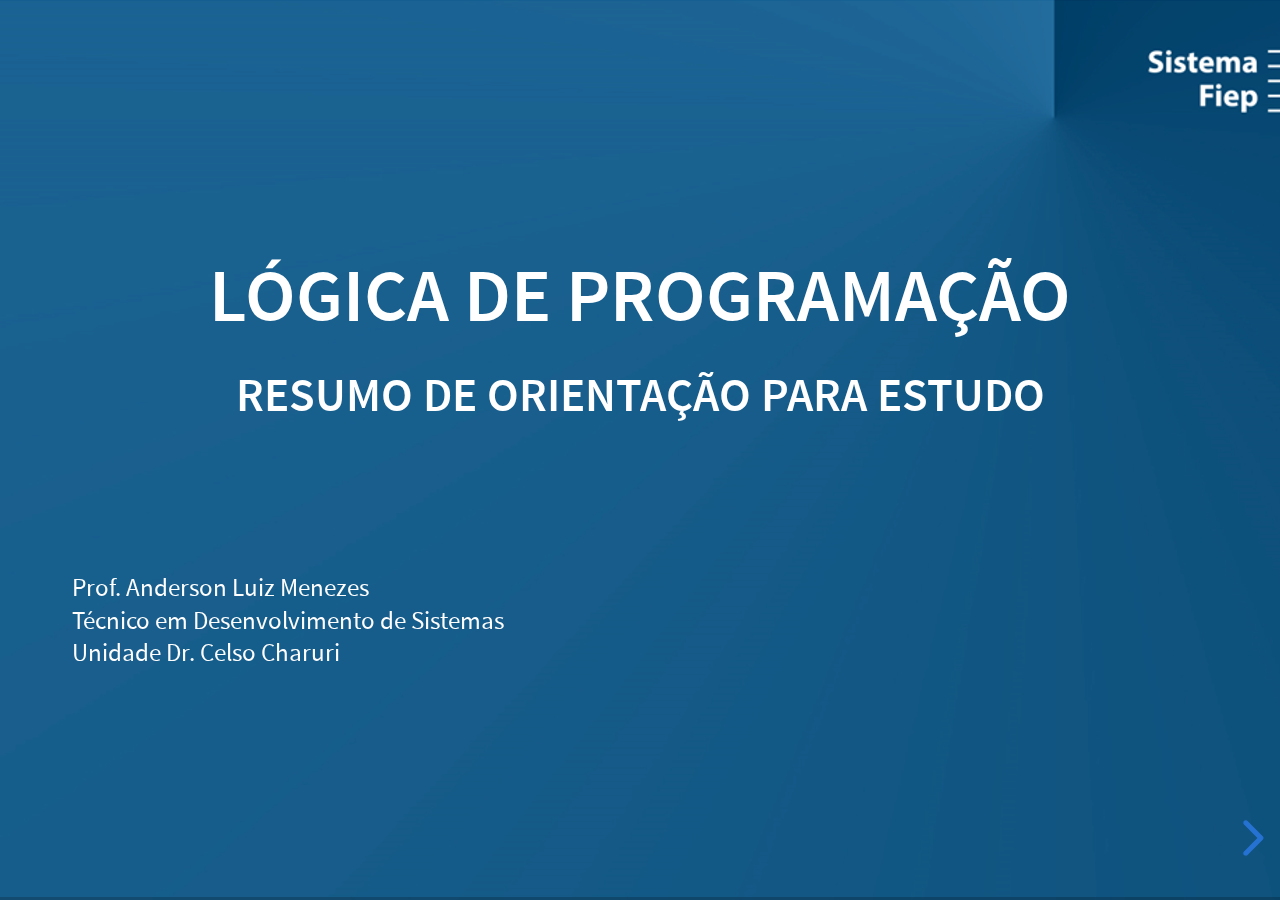
<file: logica_programacao/index.html>
<!doctype html>
<html>
	<head>
		<meta charset="utf-8">
		<meta name="viewport" content="width=device-width, initial-scale=1.0, maximum-scale=1.0, user-scalable=no">

		<title>Senai PR - Lógica de Programação</title>

		<link rel="stylesheet" href="css/reset.css">
		<link rel="stylesheet" href="css/reveal.css">
		<link rel="stylesheet" href="css/theme/senai.css">

		<!-- Theme used for syntax highlighting of code -->
		<link rel="stylesheet" href="lib/css/monokai.css">

		<!-- Printing and PDF exports -->
		<script>
			var link = document.createElement( 'link' );
			link.rel = 'stylesheet';
			link.type = 'text/css';
			link.href = window.location.search.match( /print-pdf/gi ) ? 'css/print/pdf.css' : 'css/print/paper.css';
			document.getElementsByTagName( 'head' )[0].appendChild( link );
		</script>
	</head>

	<div class="header">
		<img src="img/cabecalho_fiep.png">
	</div>

	<div class="footer">
		<img src="img/rodape_fiep.png">
	</div>

	<body>
		<div class="reveal">
			<div class="slides">

				<section class="cover" data-background="img/capa_fiep.png">
					<h2>Lógica de Programação</h2>
					<h4>Resumo de Orientação para Estudo</h4>

					<p>
						Prof. Anderson Luiz Menezes <br>
						Técnico em Desenvolvimento de Sistemas <br>
						Unidade Dr. Celso Charuri
					</p>

				</section>

				<section>

					<section data-background="img/gifs/algorithms.gif">
						<h2>Algoritmos</h2>
					</section>

					<section >

						<h3>Definições</h3>

						<p>Os algoritmos já fazem parte, naturalmente, do dia a dia das pessoas</p>

						<p>Exemplos de algoritmos:</p>

						<ul>
								<li class="fragment">Instruções para a administração de medicamentos;</li>
								<li class="fragment">Indicações de como montar/usar um aparelho;</li>
								<li class="fragment">Uma receita culinária.</li>
						</ul>
		
					</section>

					<section>
						<h3>Definições</h3>

						<p>Mais formalmente...</p>

						<div class="fragment fade-up">
							<blockquote style="background-color: cadetblue">
								"é um conjunto de regras formais para a obtenção de um resultado ou da solução de um problema." <br>
							</blockquote>
							<small>FORBELLONE & EBERSPACHER, 2000.</small>
						</div>
					</section>

					<section>
						<h3>Definições</h3>

						<!-- <p>É a descrição de uma sequência de passos que deve ser seguida em código</p> -->
						<p>Segundo <a href="https://pt.wikipedia.org/wiki/Edsger_Dijkstra">Dijkstra</a>, um algoritmo corresponde a uma descrição de um padrão de comportamento,
							expresso em termos de um conjunto finito de ações</p>
						<p class="fragment">Executando a operação <em>a + b</em> percebemos um padrão de comportamento, mesmo que a operação 
							seja realizada para valores diferentes de <em>a</em> e <em>b</em></p>
					</section>

					<section>
						<h3>Definições</h3> 

						<p>Portanto, um algoritmo é uma sequência ordenada de passos a ser seguida para a realização 
							de uma tarefa</p>
						<p class="fragment">Computacionalmente, são passos criados a partir do <strong>entendimento lógico</strong> de um
							problema realizado por um programador</p>
						<p class="fragment">O objetivo é transformar esse problema em algo (um programa) que possa ser tratado e executado
							por um computador</p>
					</section>

					<section>
						<h3>Estrutura</h3>
					
						<h5 style="background-color: blue" class="fragment fade-up" background="#ddd">Entrada</h5>
						<h5 class="fragment fade-up">&darr;</h5>
						<h5 style="background-color: blue" class="fragment fade-up">Processamento</h5>
						<h5 class="fragment fade-up">&darr;</h5>
						<h5 style="background-color: blue" class="fragment fade-up">Saída</h5>
					</section>

					<section>
						<h3>Representação</h3>

						<p><strong>Linguagem natural</strong>: descrição textual da sequência de passos necessária para a
							resolução do problema
						</p>
						<p class="fragment"><strong>Pseudocódigo</strong>: descrição estruturada da sequência de passos</p>
						<p class="fragment"><strong>Fluxograma</strong>: diagrama de blocos com representação gráfica dos passos</p>
					</section>

					<section>
						<div id="left-content">	
							<h3>Representação</h3>
							<h4>Exemplo de Fluxograma</h4>
						</div>
						<div id="right-content">
							<img src="img/fluxograma.jpg" sizes="640px 480px">
						</div>
					</section>
				</section>

				<section>
					<section data-background="img/gifs/languages.gif">
						<h2 style="color: white">Linguagens de Programação</h2>
					</section>

					<section>
						<h3>Definições</h3>

						<p>São técnicas de notação para programar, com a intenção de servir de veículo
							tanto para a expressão do raciocínio algorítmico, quanto para a execução de
							um algoritmo por um computador
						</p>

						<p class="fragment">Como escrever programas diretamente em bits seria inviável,
							as linguagens de programação têm o objetivo de ser compreendidas pelos humanos
							e executáveis pelo computador
						</p>

					</section>

					<section>
						<h3>Definições</h3>

						<p>São métodos padronizados para expressar instruções para um computador</p>

						<p class="fragment">São conjuntos de regras sintáticas e semânticas usadas para
							definir um programa de computador
						</p>

						<p class="fragment">Ex.: Pascal, Cobol, Java, C, C++, C#, Ruby, Python...</p>
					</section>

					<section>
						<h3>Tipos</h3>

						<dl>
							<dt>Linguagem de máquina: binário</dt>
							<dd class="fragment">de difícil compreensão</dd>
							<dt>Linguagem de montagem: <a href="https://pt.wikipedia.org/wiki/Linguagem_assembly">Assembly</a></dt>
							<dd class="fragment">de difícil compreensão</dd>
							<dd class="fragment">há incompatibilidade entre tipos de processadores</dd>
							<dt>Linguagens de programação</dt>
							<dd class="fragment">mais próxima da linguagem natural</dd>
							<dd class="fragment">necessitam de processamentos intermediários para executarem no computador</dd>
						</dl>
					</section>

					<section>
						<h3>Tipos</h3>
		
						<dl>
							<dt>Baixo Nível</dt>
							<dd class="fragment">mais próximas da linguagem de máquina</dd>
							<dd class="fragment">linguagens de microprocessador e montagem</dd>
							<dt>Alto Nível</dt>
							<dd class="fragment">mais próximas da linguagem natural</dd>
							<dd class="fragment">ex.: C, C++, Java, C#</dd>
						</dl>
					</section>

					<section>
						<h3>Processo</h3>
						<h4>Linguagens Compiladas</h4>

						<a href="http://www.if.ufrgs.br/~betz/fis01226/aula1/aula1.htm"><img src="img/comp.png"></a>

						<p><small>Ex.: C, C++</small></p>
					</section>

					<section>
						<h3>Processo</h3>
						<h4>Linguagem Interpretada</h4>

						<a href="http://www.if.ufrgs.br/~betz/fis01226/aula1/aula1.htm"><img src="img/inter.png"></a>

						<p><small>Ex.: Python</small></p>
					</section>

					<section>
						<h3>Processo</h3>
						<h4>Linguagem Processada e Interpretada</h4>

						<a href="http://www.if.ufrgs.br/~betz/fis01226/aula1/aula1.htm"><img src="img/comp_inter.png"></a>

						<p><small>Ex.: Java</small></p>
					</section>
				</section>

				<section>
					<section data-background="img/gifs/logics.gif">
						<h2>Lógica de Programação</h2>
						<h3>Controle de Fluxo</h3>
					</section>

					<section>
						<h3>Estrutura Sequencial</h3>

						<p>Na estrutura sequencial os comandos de um algoritmo são executados numa sequência pré-estabelecida</p>

						<p class="fragment">Cada comando é executado somente após o término do comando anterior</p>

						<p class="fragment">A estrutura sequencial caracteriza-se, portanto, por um conjunto de comandos
							dispostos ordenadamente
						</p>
					</section>

					<section>
						<h3>Estrutura Sequencial</h3>
						<h4>Exemplo</h4>

						<div data-markdown>
							```
							...
							instrucao_1
							instrucao_2
							instrucao_3
							...
							```
						</div>
					</section>

					<section>
						<h3>Estruturas de Decisão</h3>
						<h4>Se</h4>

						<p>Nesta estrutura, uma única condição (expressão lógica) é avaliada</p>

						<p class="fragment"><strong>Se</strong> o resultado desta avaliação for verdadeiro (V),
							<span class="fragment"><strong>então</strong> um determinado conjunto de instruções é executado</p></span>

						<p class="fragment"><strong>Senão</strong>, ou seja, se o resultado da avaliação for
							falso (F), um conjunto de instruções diferentes é executado</p>
					</section>

					<section>
						<h3>Estrutura de Decisão Se</h3>
						<h4>Exemplo</h4>

						<div data-markdown>
							```
							se (condicao) entao
								instrucoes
							senao
								instrucoes
							fimse
							```
						</div>
					</section>

					<section>
						<h3>Estruturas de Decisão</h3>
						<h4>Escolha</h4>

						<p>Este tipo de estrutura é um generalização da estrutura <strong>Se</strong></p>

						<p class="fragment">Na estrutura de decisão do tipo Escolha podem existir uma ou mais
							possibilidades de ações a serem tomadas
						</p>
					</section>

					<section>
						<h3>Estrutura de Decisão Escolha</h3>
						<h4>Exemplo</h4>

						<div data-markdown>
							```
							escolha(variavel)
								caso(valor_1): {instrucoes}
								caso(valor_2): {instrucoes}
									.
									.
									.
								caso(valor_n): {instrucoes}
								senao: {instrucoes}
							fimescolha
							```
						</div>
					</section>

					<section>
						<h3>Estruturas de Repetição</h3>

						<p>São muito comuns as situações em que se deseja repetir um determinado trecho de um
							programa certo número de vezes
						</p>

						<p class="fragment">Pode-se citar o caso em que se deseja realizar o mesmo
							processamento para um conjunto de dados diferentes
						</p>
					</section>

					<section>
						<h3>Estruturas de Repetição</h3>

						<p>Exemplo: o processamento da folha de pagamentos de uma empresa em que
							exatamente o mesmo cálculo é efetuado para cada um dos funcionários
						</p>
	
						<p class="fragment">As estruturas de repetição são também denominadas <strong>Laços (<em>Loops</em>)</strong></p>
					</section>

					<section>
						<h3>Estruturas de Repetição</h3>
						<h4>Enquanto</h4>

						<p>Ao início da estrutura de repetição Enquanto, uma condição é testada</p>

						<p class="fragment">Se o resultado do teste for falso, então as instruções no seu interior
							<strong>não</strong> serão executadas e o fluxo segue normalmente para a instrução seguinte 
							ao Fim Enquanto
						</p>
					</section>

					<section>
						<h3>Estruturas de Repetição</h3>
						<h4>Enquanto</h4>

						<p>Se a condição for verdadeira, as instruções <strong>serão</strong> executadas e, ao seu
							término, retorna-se ao teste da condição
						</p>
	
						<p class="fragment">Assim, o processo será repetido <strong>enquanto</strong> a condição testada
							for verdadeira
						</p>
					</section>
					
					<section>
						<h3>Estrutura de Repetição Enquanto</h3>
						<h4>Exemplo</h4>

						<div data-markdown>
							```
							{iniciar variável controle}
							enquanto (condicao) faca
								instrucoes
								{atualizar variável controle}
							fimenquanto
							```
						</div>
					</section>

					<section>
						<h3>Estruturas de Repetição</h3>
						<h4>Repita</h4>

						<p>Seu funcionamento é bastante parecido ao da construção Enquanto</p> 
						
						<p class="fragment">A diferença é que, aqui, as instruções contidas no interior do laço serão sempre executadas 
							pelo menos uma vez
						</p>						
					</section>

					<section>
						<h3>Estruturas de Repetição</h3>
						<h4>Repita</h4>

						<p>Em seguida a condição é testada. Caso ela seja verdadeira, as instruções serão executadas novamente</p>
						
						<p class="fragment">Este processo é repetido até que a condição seja falsa, então a execução
							prossegue pela instrução imediatamente posterior ao fim da estrutura
						</p>
					</section>

					<section>
						<h3>Estrutura de Repetição Repita</h3>
						<h4>Exemplo</h4>

						<div data-markdown>
							```
							{iniciar variável controle}
							repita
								instrucoes
								{atualizar variável controle}
							enquanto (condicao)
							```
						</div>
					</section>

					<section>
						<h3>Estruturas de Repetição</h3>
						<h4>Para</h4>

						<p>Este tipo de estrutura é útil quando se conheçe previamente o números de vezes
							que se deseja executar determinado conjunto de comandos
						</p>

						<p class="fragment">
							O Para nada mais é que uma estrutura dotada de mecanismos para contar o número
							de vezes que o corpo do laço é executado
						</p>
					</section>

					<section>
						<h3>Estrutura de Repetição Para</h3>
						<h4>Exemplo</h4>

						<div data-markdown>
							```
							para ({var} = {inicial} ate {final} passo {incremento}) faca
								instrucoes
							fimpara
							```
						</div>
					</section>

				</section>

				<section>
					<section data-background="img/gifs/math.gif">
						<h2 style="color: white">Vetores e Matrizes</h2>
					</section>

					<section>
						<h3>Vetores</h3>

						<p>São conjuntos de variáveis do mesmo tipo acessíveis por um único nome</p>

						<p class="fragment">Essas variáveis são armazenadas de forma contínua e ocupam as posições
							de forma fixa
						</p>

						<p class="fragment">Pode-se dizer que um vetor é uma <strong>matriz unidimensional</strong></p>
					</section>

					<section>
						<h3>Vetores</h3>

						<p>Exemplo: considere uma sala de aula onde há 10 alunos e queremos armazenar suas idades em variáveis</p>
						<ul>
							<li class="fragment">inicialmente precisaríamos criar dez variáveis diferentes para armazenar essas idades</li>
							<li class="fragment">utilizando vetor, basta criarmos um único com dez posições</li>
						</ul>
					</section>

					<section>
						<h3>Vetores</h3>

						<p>Uma posição do vetor é sempre acessada pelo seu nome e por um índice</p>
						
						<p class="fragment">No exemplo acima teríamos, por exemplo, <em>idades[5]</em>, onde <em>idades</em> é
							o nome do vetor e <em>[5]</em> o índice (posição) que desejamos manipular
						</p>
					</section>

					<section>
						<h3>Matrizes</h3>

						<p>Semelhante ao que foi dito sobre os vetores</p>

						<p class="fragment">A diferença é que as matrizes podem ser n-dimensionais</p>

						<p class="fragment">Pensando em uma matriz de duas dimensões (largura e altura), temos que considerar sua
							quantidade de linhas e colunas
						</p>

						<p class="fragment">Seguindo no exemplo da turma de 10 alunos, podemos usar uma matriz para armazenar
							as 4 notas de todos os alunos em uma única estrutura
						</p>
					</section>

					<section>
						<h3>Matrizes</h3>

						<p class="fragment">Para isso precisamos de uma matriz com 10 linhas (uma para cada aluno)
							e 4 colunas (uma para cada nota)
						</p>

						<p class="fragment">Uma posição da matriz é sempre acessada pelo seu nome e por um conjunto de índices.</p>

						<p class="fragment">No exemplo acima, teríamos <em>notas[2][1]</em>, por exemplo, onde <em>notas</em> é o nome da matriz
							e <em>[2][1]</em> os índices da linha e coluna, respectivamente.
						</p>
					</section>
				</section>

				<section>
					<section data-background="img/gifs/functions.gif">
						<h2>Procedimentos e Funções</h2>
					</section>

					<section>
						<h3>Procedimentos e Funções</h3>
						<h4>Definições</h4>

						<p>Também conhecidos como sub-rotinas, são amplamente utilizados na modularização dos códigos</p>

						<p class="fragment">O objetivo da utilização dos procedimentos e funções é a centralização de um trecho
							de código que é comumente utilizado na implementação
						</p>

						<p class="fragment">Criando essas sub-rotinas evitamos a repetição desse trecho por toda a implementação</p>
					</section>

					<section>
						<h3>Procedimentos e Funções</h3>
						<h4>Definições</h4>

						<p>Os procedimentos e as funções têm exatamente a mesma aplicação</p>

						<p class="fragment">Com a diferença de que as <strong>funções retornam o resultado do processamento</strong> para quem a
							invocou, enquanto o <strong>procedimento não retorna nada</strong>
						</p>

						<p class="fragment">É comum, portanto, que ambos sejam chamados de funções: <strong>função com retorno</strong> e
							<strong>função sem retorno</strong>
						</p>
					</section>

					<section>
						<h3>Procedimentos e Funções</h3>
						<h4>Definições</h4>

						<p>As funções (e procedimentos) podem ou não receber <strong>parâmetros</strong></p>

						<p class="fragment">Os parâmetros indicam as dependências dessas sub-rotinas. Ou seja, para que a sub-rotina efetue
							seu processamento, ela pode precisar de informações que não pertencem ao seu escopo
						</p>

						<p class="fragment">Essas informações são passadas através dos parâmetros</p>
					</section>
				</section>

				<section>
					<section data-background="img/gifs/pointer.gif">
						<h2>Ponteiros</h2>
					</section>

					<section>
						<h3>Definições</h3>

						<p>Um ponteiro (ou apontador) é um tipo especial de variável qie armazena um endereço</p>

						<p class="fragment">Ponteiros, na verdade, são referências para valores armazenados na memória</p>

						<p class="fragment">Se um ponteiro <em>p</em> armazena o endereço de uma variável <em>i</em>, podemos
							dizer que <em>"p aponta para i"</em> ou <em>"p é o endereço de i"</em>
						</p>
					</section>

					<section>
						<h3>Definições</h3>

						<p>Ou ainda, em termos um pouco mais abstratos, dizemos que <em>"p é uma referência à variável i"</em></p>

						<p class="fragment">Ponteiros são diretamente suportados, sem restrições, em linguagens como C e C++</p>

						<p class="fragment">São utilizados para construir referências, elementos fundamentais da maioria das estruturas
							de dados, especialmente aquelas não alocadas em um bloco contínuo de memória
						</p>
					</section>
				</section>

				<section>
					<section data-background="img/gifs/recursive.gif">
						<h2>Recursividade</h2>
					</section>

					<section>
						<h3>Recursividade</h3>
						<h4>Definições</h4>

						<p>Muitos problemas têm a seguinte propriedade: cada instância do problema contém uma instância menor
							do mesmo problema
						</p>

						<p class="fragment">Dizemos que esses problemas têm <em>estrutura recursiva</em></p>
					</section>

					<section>
						<h3>Recursividade</h3>
						<h4>Definições</h4>

						<p>O objetivo dos algoritmos recursivos é, portanto, trabalhar com a redução de um
							problema até a sua instância mais simples
						</p>
						
						<p class="fragment">Essa instância mais simples é facilmente resolvida e serve de "guia" para a resolução das
							demais instâncias
						</p>
					</section>

					<section>
						<h3>Recursividade</h3>
						<h4>Definições</h4>

						<p>O programador, portanto, só precisa mostrar como obter uma solução da instância
							original a partir da instância menor
						</p>
						
						<p class="fragment">O comportamento recursivo é implementado em funções que fazem chamadas a elas mesmas</p>
					</section>

					<section>
						<h3>Recursividade</h3>
						<h4>Exemplo</h4>

						<p>A solução de um problema por recursão é dada como segue:</p>

						<div data-markdown>
							```k
							Se for a instância mais simples então
								{resolva-a diretamente}
								{retorne o resultado}
							Senão
								{reduza-a a uma instância menor}
								{tente novamente submetendo-a à mesma função}
							Fim Se
							```
						</div>
					</section>
				</section>

				<section data-background="img/contracapa_fiep.png"></section>
				
			</div>
		</div>

		<script src="js/reveal.js"></script>

		<script>
			// More info about config & dependencies:
			// - https://github.com/hakimel/reveal.js#configuration
			// - https://github.com/hakimel/reveal.js#dependencies
			Reveal.initialize({
				dependencies: [
					{ src: 'plugin/markdown/marked.js' },
					{ src: 'plugin/markdown/markdown.js' },
					{ src: 'plugin/notes/notes.js', async: true },
					{ src: 'plugin/highlight/highlight.js', async: true }
				]
			});

		</script>
	</body>

	

</html>
</file>
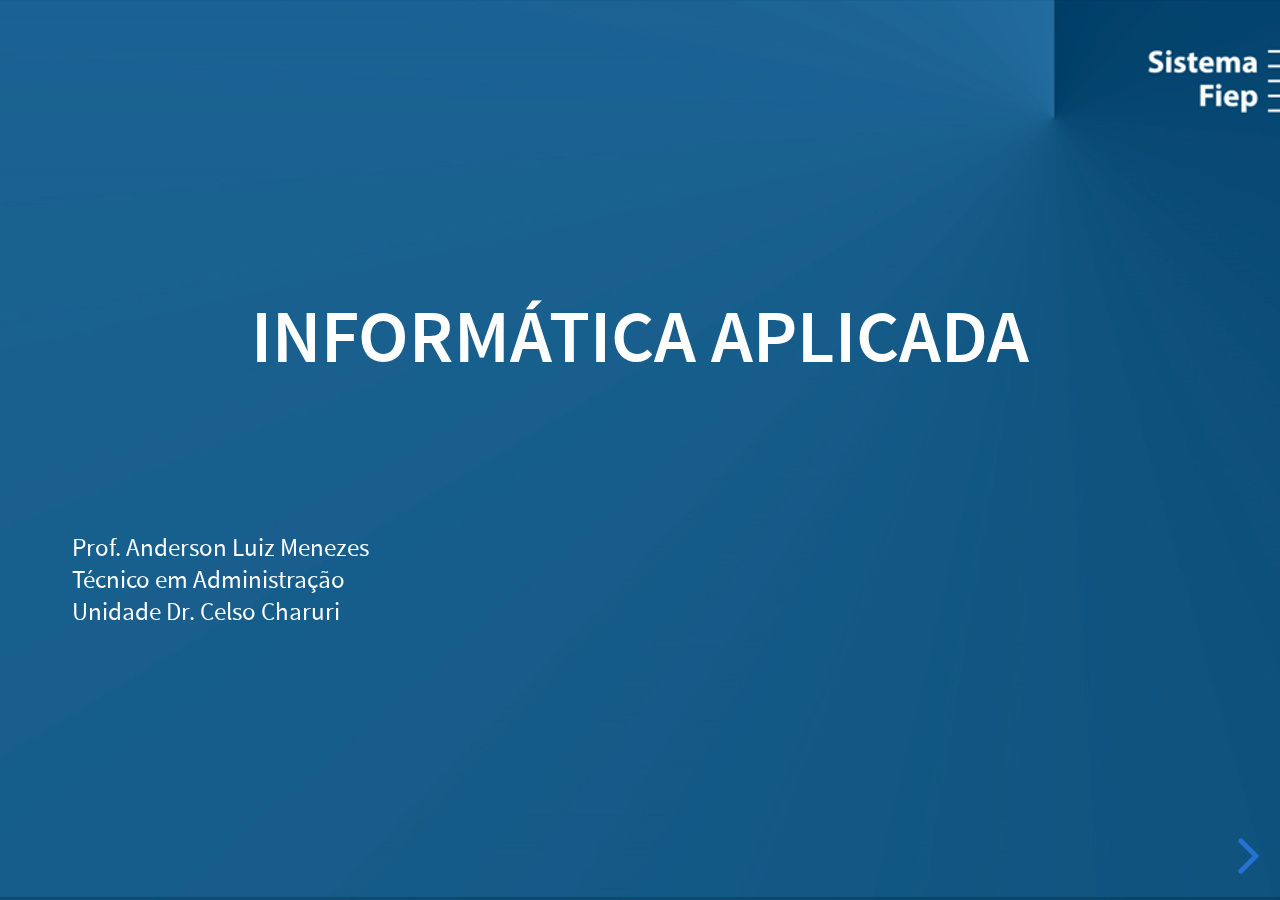
<file: pitch_adm/index.html>
<!doctype html>
<html>
	<head>
		<meta charset="utf-8">
		<meta name="viewport" content="width=device-width, initial-scale=1.0, maximum-scale=1.0, user-scalable=no">

		<title>Senai PR - Informática Aplicada</title>

		<link rel="stylesheet" href="css/reset.css">
		<link rel="stylesheet" href="css/reveal.css">
		<link rel="stylesheet" href="css/theme/senai.css">

		<!-- Theme used for syntax highlighting of code -->
		<link rel="stylesheet" href="lib/css/monokai.css">

		<!-- Printing and PDF exports -->
		<script>
			var link = document.createElement( 'link' );
			link.rel = 'stylesheet';
			link.type = 'text/css';
			link.href = window.location.search.match( /print-pdf/gi ) ? 'css/print/pdf.css' : 'css/print/paper.css';
			document.getElementsByTagName( 'head' )[0].appendChild( link );
		</script>
	</head>

	<div class="header">
		<img src="img/cabecalho_fiep.png">
	</div>

	<div class="footer">
		<img src="img/rodape_fiep.png">
	</div>

	<body>
		<div class="reveal">
			<div class="slides">

				<section class="cover" data-background="img/capa_fiep.png">
					<h2>Informática Aplicada</h2>

					<p>
						Prof. Anderson Luiz Menezes <br>
						Técnico em Administração <br>
						Unidade Dr. Celso Charuri
					</p>

				</section>

				<section data-background="img/gifs/pitch.gif">
					<h2 style="color: blue">Pitch</h2>
					<small>Texto adaptado de <a href="https://endeavor.org.br/dinheiro/como-elaborar-um-pitch-quase-perfeito/">Endeavor</a></small>
				</section>

				<section>
				
					<h3>O que é?</h3>
				
					<p>Trata-se de uma apresentação sumária de 3 a 5 minutos</p>
				
					<p>O objetivo é despertar o interesse da outra parte, seja ele um investidor ou um cliente</p>

					<p>Devido a necessidade de síntese, deve conter apenas as informações essenciais e diferenciadas</p>

					<p>Pode ser apresentado apenas verbalmente, como num <a href="https://youtu.be/cM2BTr5-w-I">Elevator Pitch</a>, 
						ou ilustrado por poucos slides</p>
				
				</section>

				<section>

					<h3>O que contém?</h3>

					<p style="text-align: center">Basicamente, um pitch deve conter:</p>

					<ol>
						<li class="fragment fade-up">Qual é a oportunidade que está sendo apresentada</li>
						<li class="fragment fade-up">Qual o mercado em que irá atuar</li>
						<li class="fragment fade-up">Qual a sua solução</li>
						<li class="fragment fade-up">Quais são seus diferenciais</li>
						<li class="fragment fade-up">O que está buscando</li>
					</ol>

				</section>

				<section data-background="img/laptop.png" data-background-size="800px 600px">
					<h2>Como criar?</h2>
				</section>

				<section>
					<h3>Slide 1 – Apresentação pessoal e de sua atuação</h3>
					<h5>Quem sou eu, minha empresa e meus clientes?</h5>
				</section>

				<section>
					<h3>Slides 2 e 3 – Apresentação do problema e sua solução</h3>
					<h5>Quais os problemas identificados no mercado e como eu os resolvo?</h5>
				</section>

				<section>
					<h3>Slide 4 – Foco nos diferenciais da sua solução</h3>
					<h5>Por que minha solução é melhor que a dos concorrentes?</h5>
				</section>

				<section>
					<h3>Slide 5 – Exposição da proposta</h3>
					<h5>O que preciso para começar? Qual minha perspectiva de crescimento? O que 
						"ofereço em troca"?</h5>
				</section>

				<section data-background="img/gifs/challenge.gif">
					<h2>Desafio do Pitch</h2>
				</section>

				<section>
					<h3>Desafio</h3>

					<p>Utilizar os mesmos grupos da atividade anterior</p>

					<p>Imaginar a situação em que vocês trabalham para uma empresa hipotética</p>

					<p>Há um evento com alguns investidores que desejam escolher empresas para investir</p>
				</section>

				<section>
					<h3>Desafio</h3>

					<p>Vocês devem apresentar sua empresa e "defender" o investimento</p>
					
					<p>Mostrem valores importantes e chamem a atenção</p>
					
					<p>A apresentação terá de 3 a 5 minutos. Usem bem esse tempo!</p>
				</section>

				<section data-background="img/contracapa_fiep.png"></section>
				
			</div>
		</div>

		<script src="js/reveal.js"></script>

		<script>
			// More info about config & dependencies:
			// - https://github.com/hakimel/reveal.js#configuration
			// - https://github.com/hakimel/reveal.js#dependencies
			Reveal.initialize({
				dependencies: [
					{ src: 'plugin/markdown/marked.js' },
					{ src: 'plugin/markdown/markdown.js' },
					{ src: 'plugin/notes/notes.js', async: true },
					{ src: 'plugin/highlight/highlight.js', async: true }
				]
			});

		</script>
	</body>

	

</html>
</file>
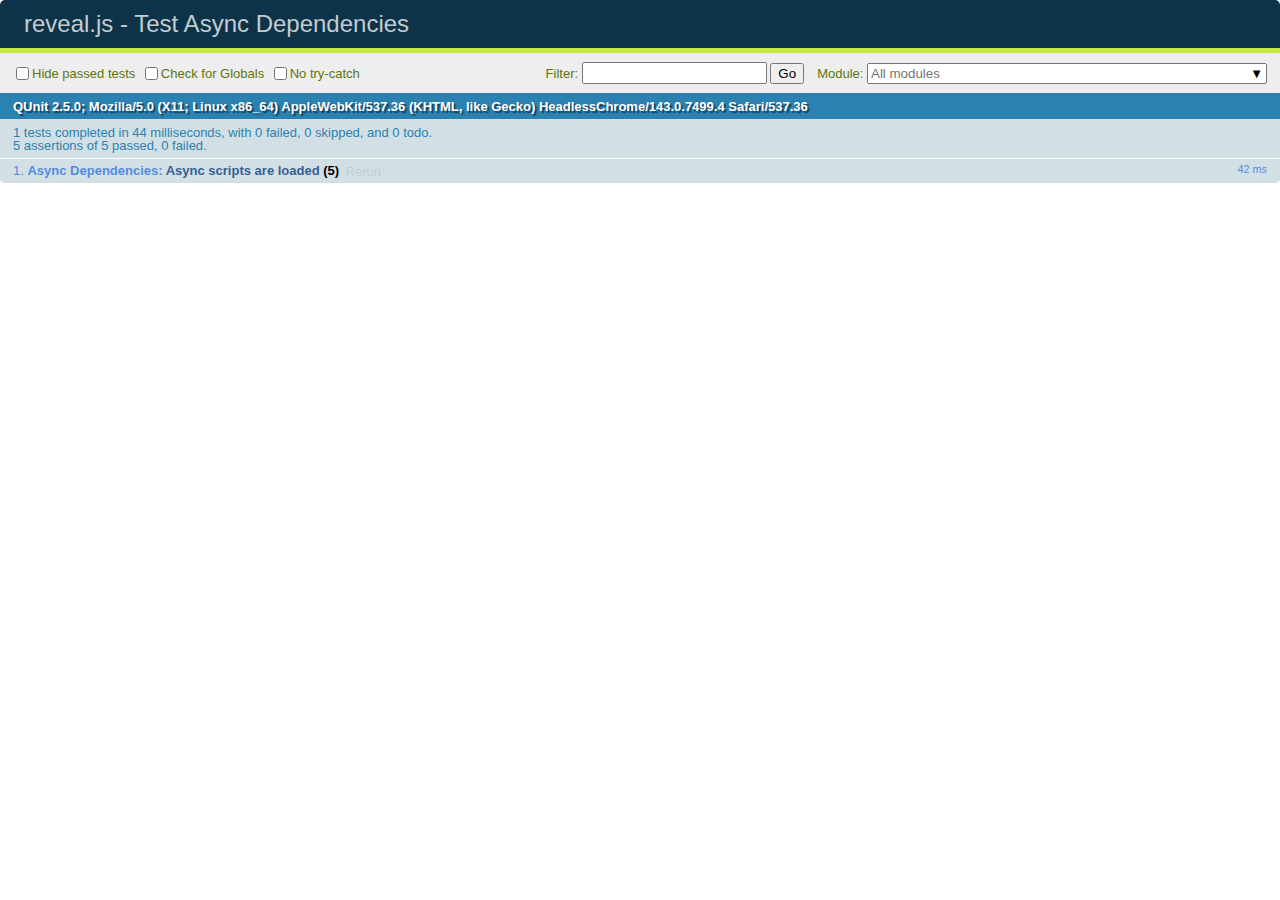
<file: logica_programacao/test/test-dependencies-async.html>
<!doctype html>
<html lang="en">

	<head>
		<meta charset="utf-8">

		<title>reveal.js - Test Async Dependencies</title>

		<link rel="stylesheet" href="../css/reveal.css">
		<link rel="stylesheet" href="qunit-2.5.0.css">
	</head>

	<body style="overflow: auto;">

		<div id="qunit"></div>
		<div id="qunit-fixture"></div>

		<div class="reveal" style="display: none;">

			<div class="slides">

				<section>Slide content</section>

			</div>

		</div>

		<script src="../js/reveal.js"></script>
		<script src="qunit-2.5.0.js"></script>

		<script>
			var	externalScriptSequence = '';
			var scriptCount = 0;

			QUnit.config.autostart = false;
			QUnit.module( 'Async Dependencies' );

			QUnit.test( 'Async scripts are loaded', function( assert ) {
				assert.expect( 5 );
				var done = assert.async( 5 );

				function callback( event ) {
					if( externalScriptSequence.length === 1 ) {
						assert.ok( externalScriptSequence === 'A', 'first callback was sync script' );
						done();
					}
					else {
						assert.ok( true, 'async script loaded' );
						done();
					}

					if( externalScriptSequence.length === 4 ) {
						assert.ok( 	externalScriptSequence.indexOf( 'A' ) !== -1 &&
									externalScriptSequence.indexOf( 'B' ) !== -1 &&
									externalScriptSequence.indexOf( 'C' ) !== -1 &&
									externalScriptSequence.indexOf( 'D' ) !== -1, 'four unique scripts were loaded' );
						done();
					}

					scriptCount ++;
				}

				Reveal.initialize({
					dependencies: [
						{ src: 'assets/external-script-a.js', async: false, callback: callback },
						{ src: 'assets/external-script-b.js', async: true, callback: callback },
						{ src: 'assets/external-script-c.js', async: true, callback: callback },
						{ src: 'assets/external-script-d.js', async: true, callback: callback }
					]
				});
			});

			QUnit.start();

		</script>

	</body>
</html>
</file>
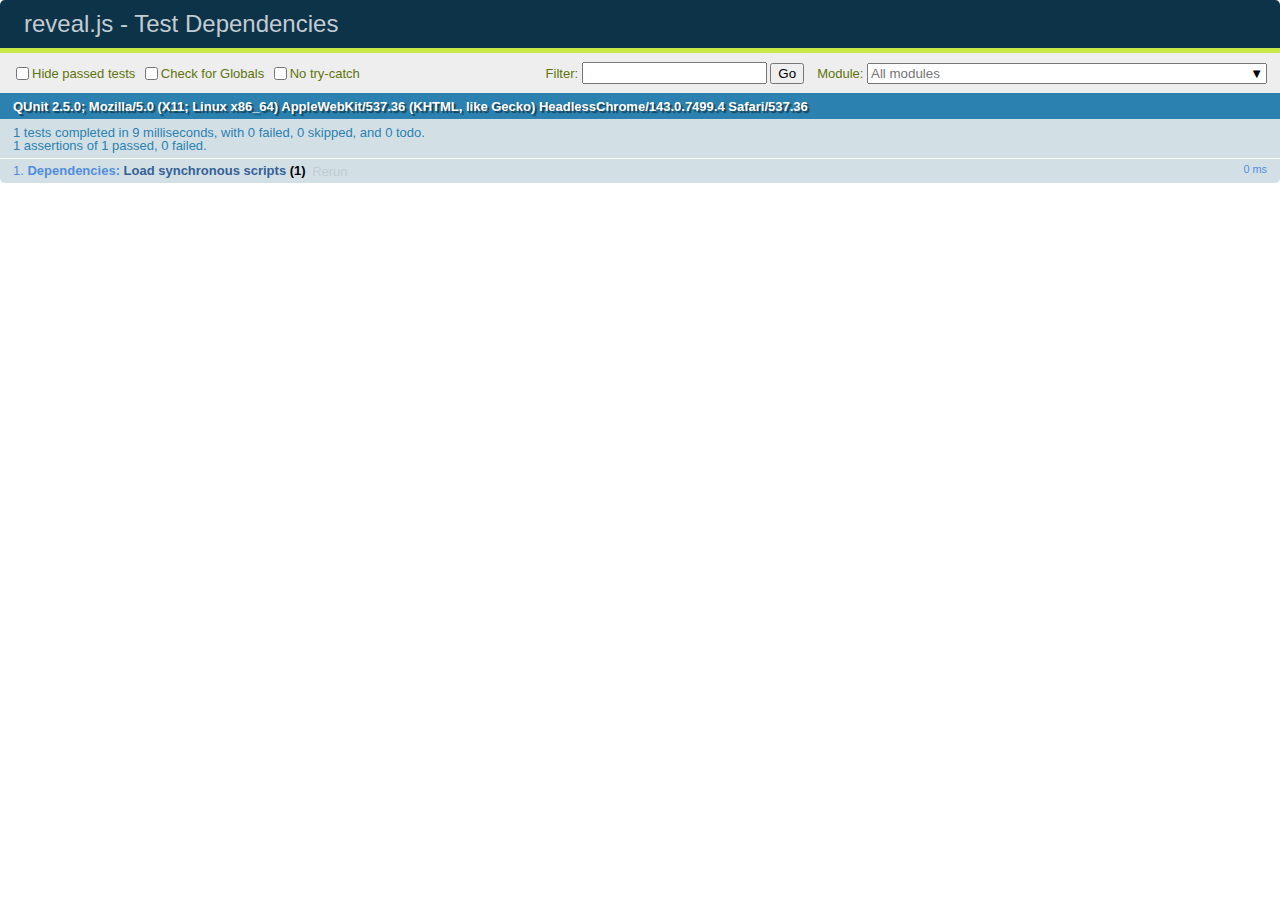
<file: logica_programacao/test/test-dependencies.html>
<!doctype html>
<html lang="en">

	<head>
		<meta charset="utf-8">

		<title>reveal.js - Test Dependencies</title>

		<link rel="stylesheet" href="../css/reveal.css">
		<link rel="stylesheet" href="qunit-2.5.0.css">
	</head>

	<body style="overflow: auto;">

		<div id="qunit"></div>
		<div id="qunit-fixture"></div>

		<div class="reveal" style="display: none;">

			<div class="slides">

				<section>Slide content</section>

			</div>

		</div>

		<script src="../js/reveal.js"></script>
		<script src="qunit-2.5.0.js"></script>

		<script>
			window.externalScriptSequence = '';

			Reveal.addEventListener( 'ready', function() {

				QUnit.module( 'Dependencies' );

				QUnit.test( 'Load synchronous scripts', function( assert ) {
					assert.strictEqual( window.externalScriptSequence, 'ABC', 'Loaded and executed in order' );
				});

			} );

			Reveal.initialize({
				dependencies: [
					{ src: 'assets/external-script-a.js' },
					{ src: 'assets/external-script-b.js' },
					{ src: 'assets/external-script-c.js' }
				]
			});
		</script>

	</body>
</html>
</file>
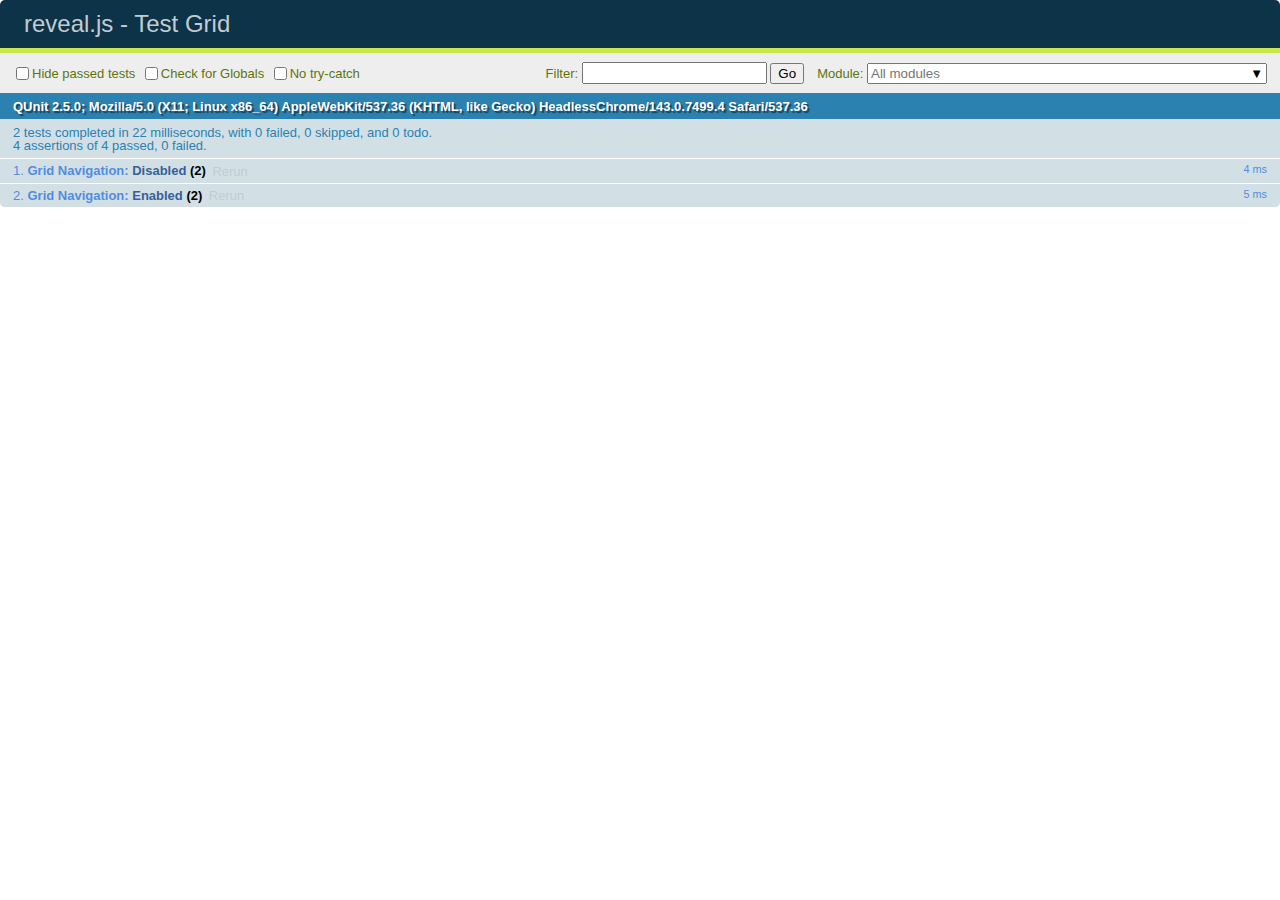
<file: logica_programacao/test/test-grid-navigation.html>
<!doctype html>
<html lang="en">

	<head>
		<meta charset="utf-8">

		<title>reveal.js - Test Grid</title>

		<link rel="stylesheet" href="../css/reveal.css">
		<link rel="stylesheet" href="qunit-2.5.0.css">
	</head>

	<body style="overflow: auto;">

		<div id="qunit"></div>
		<div id="qunit-fixture"></div>

		<div class="reveal" style="display: none;">

			<div class="slides">

				<section>0</section>
				<section>
					<section>1.1</section>
					<section>1.2</section>
					<section>1.3</section>
					<section>1.4</section>
				</section>
				<section>
					<section>2.1</section>
					<section>2.2</section>
					<section>2.3</section>
					<section>2.4</section>
				</section>

			</div>

		</div>

		<script src="../js/reveal.js"></script>
		<script src="qunit-2.5.0.js"></script>

		<script>
			Reveal.addEventListener( 'ready', function() {

				QUnit.module( 'Grid Navigation' );

				QUnit.test( 'Disabled', function( assert ) {
					Reveal.right();
					Reveal.down();
					Reveal.down();
					assert.deepEqual( Reveal.getIndices(), { h: 1, v: 2, f: undefined }, 'Correct starting point' );
					Reveal.right();
					assert.deepEqual( Reveal.getIndices(), { h: 2, v: 0, f: undefined }, 'Moves to top when going to adjacent stack' );
				});

				QUnit.test( 'Enabled', function( assert ) {
					Reveal.configure({ navigationMode: 'grid' });
					Reveal.slide( 0, 0 );
					Reveal.right();
					Reveal.down();
					Reveal.down();
					assert.deepEqual( Reveal.getIndices(), { h: 1, v: 2, f: undefined }, 'Correct starting point' );
					Reveal.right();
					assert.deepEqual( Reveal.getIndices(), { h: 2, v: 2, f: undefined }, 'Remains at same vertical index when going to adjacent stack' );
				});

			} );

			Reveal.initialize();
		</script>

	</body>
</html>
</file>
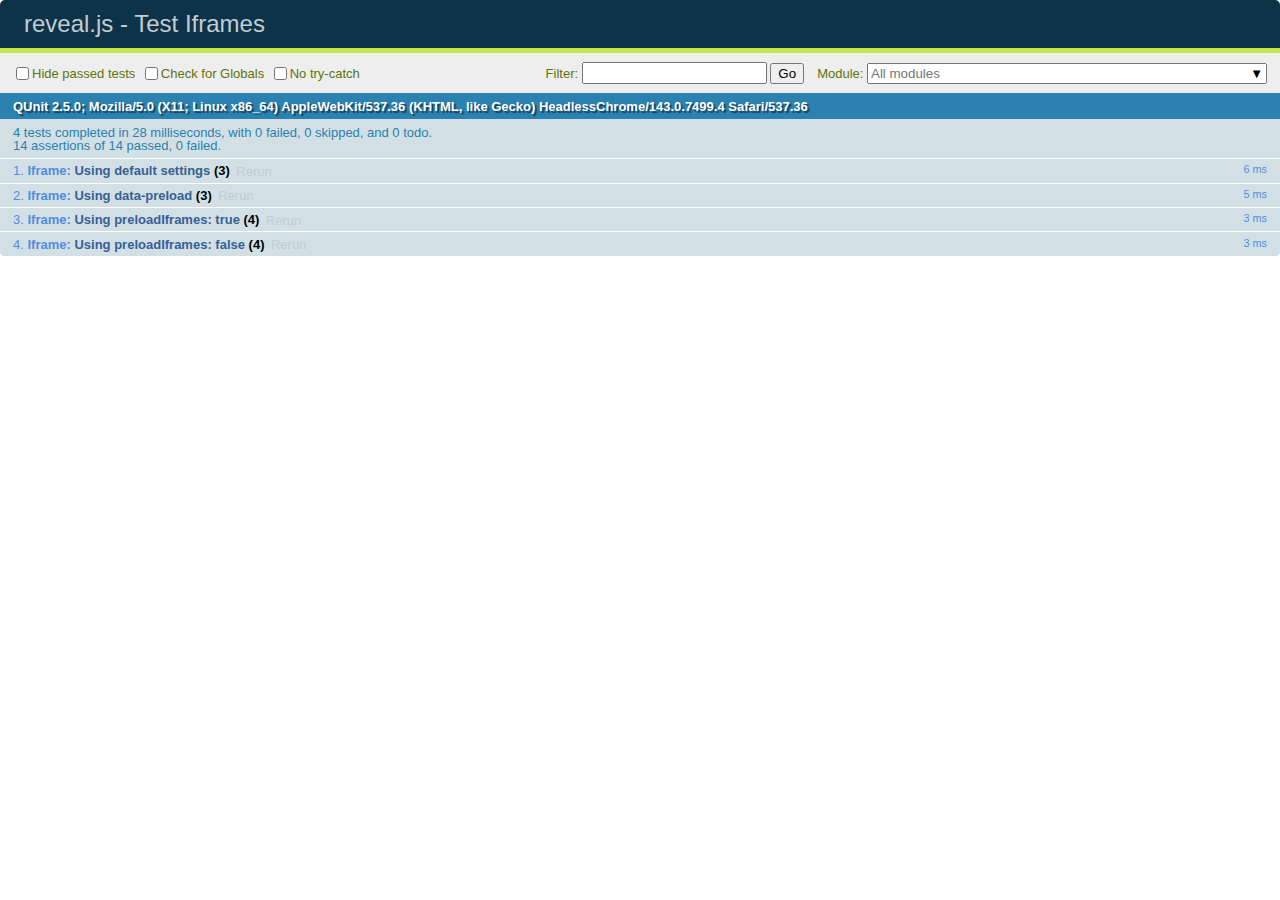
<file: logica_programacao/test/test-iframes.html>
<!doctype html>
<html lang="en">

	<head>
		<meta charset="utf-8">

		<title>reveal.js - Test Iframes</title>

		<link rel="stylesheet" href="../css/reveal.css">
		<link rel="stylesheet" href="qunit-2.5.0.css">
	</head>

	<body style="overflow: auto;">

		<div id="qunit"></div>
		<div id="qunit-fixture"></div>

		<div class="reveal" style="display: none;">

			<div class="slides">

				<section>1</section>
				<section>2</section>
				<section>
					<iframe class="default-iframe" data-src="#"></iframe>
					<iframe class="preload-iframe" data-src="#" data-preload></iframe>
				</section>

			</div>

		</div>

		<script src="../js/reveal.js"></script>
		<script src="qunit-2.5.0.js"></script>

		<script>


			Reveal.addEventListener( 'ready', function() {

				var defaultIframe = document.querySelector( '.default-iframe' ),
					preloadIframe = document.querySelector( '.preload-iframe' );

				QUnit.module( 'Iframe' );

				QUnit.test( 'Using default settings', function( assert ) {

					Reveal.slide(1);
					assert.strictEqual( defaultIframe.hasAttribute( 'src' ), false, 'not preloaded when within viewDistance' );

					Reveal.slide(2);
					assert.strictEqual( defaultIframe.hasAttribute( 'src' ), true, 'loaded when slide becomes visible' );

					Reveal.slide(1);
					assert.strictEqual( defaultIframe.hasAttribute( 'src' ), false, 'unloaded when slide becomes invisible' );

				});

				QUnit.test( 'Using data-preload', function( assert ) {

					Reveal.slide(1);
					assert.strictEqual( preloadIframe.hasAttribute( 'src' ), true, 'preloaded within viewDistance' );

					Reveal.slide(2);
					assert.strictEqual( preloadIframe.hasAttribute( 'src' ), true, 'loaded when slide becoems visible' );

					Reveal.slide(0);
					assert.strictEqual( preloadIframe.hasAttribute( 'src' ), false, 'unloads outside of viewDistance' );

				});

				QUnit.test( 'Using preloadIframes: true', function( assert ) {

					Reveal.configure({ preloadIframes: true });

					Reveal.slide(1);
					assert.strictEqual( defaultIframe.hasAttribute( 'src' ), true, 'preloaded within viewDistance' );
					assert.strictEqual( preloadIframe.hasAttribute( 'src' ), true, 'preloaded within viewDistance' );

					Reveal.slide(2);
					assert.strictEqual( defaultIframe.hasAttribute( 'src' ), true, 'loaded when slide becomes visible' );
					assert.strictEqual( preloadIframe.hasAttribute( 'src' ), true, 'loaded when slide becomes visible' );

				});

				QUnit.test( 'Using preloadIframes: false', function( assert ) {

					Reveal.configure({ preloadIframes: false });

					Reveal.slide(0);
					assert.strictEqual( defaultIframe.hasAttribute( 'src' ), false, 'not preloaded within viewDistance' );
					assert.strictEqual( preloadIframe.hasAttribute( 'src' ), false, 'not preloaded within viewDistance' );

					Reveal.slide(2);
					assert.strictEqual( defaultIframe.hasAttribute( 'src' ), true, 'loaded when slide becomes visible' );
					assert.strictEqual( preloadIframe.hasAttribute( 'src' ), true, 'loaded when slide becomes visible' );

				});

			} );

			Reveal.initialize({
				viewDistance: 2
			});
		</script>

	</body>
</html>
</file>
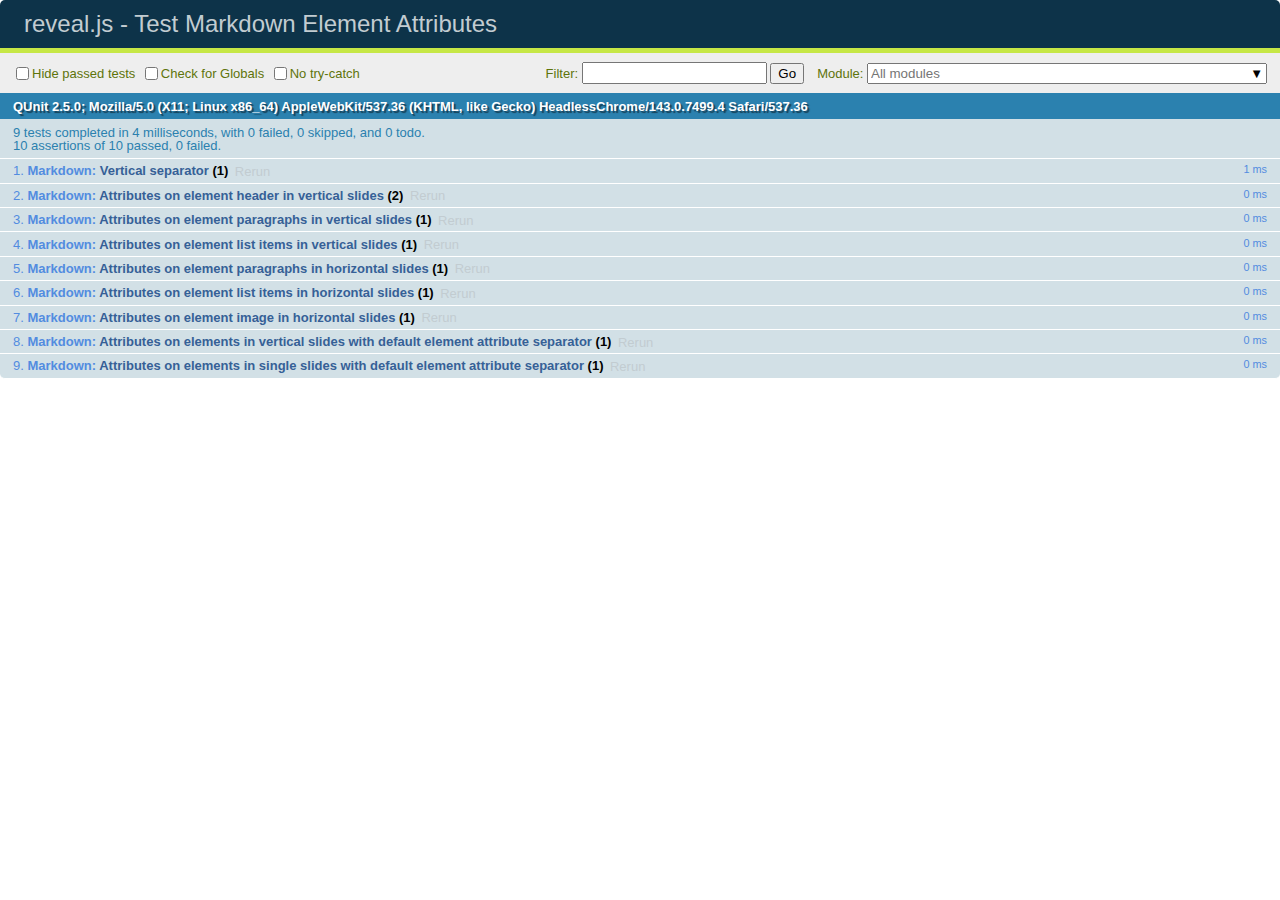
<file: logica_programacao/test/test-markdown-element-attributes.html>
<!doctype html>
<html lang="en">

	<head>
		<meta charset="utf-8">

		<title>reveal.js - Test Markdown Element Attributes</title>

		<link rel="stylesheet" href="../css/reveal.css">
		<link rel="stylesheet" href="qunit-2.5.0.css">
	</head>

	<body style="overflow: auto;">

		<div id="qunit"></div>
		<div id="qunit-fixture"></div>

		<div class="reveal" style="display: none;">

			<div class="slides">

				<!-- <section data-markdown="example.md" data-separator="^\n\n\n" data-separator-vertical="^\n\n"></section> -->

				<!-- Slides are separated by newline + three dashes + newline, vertical slides identical but two dashes -->
				<section data-markdown data-separator="^\n---\n$" data-separator-vertical="^\n--\n$" data-element-attributes="{_\s*?([^}]+?)}">>
					<script type="text/template">
						## Slide 1.1
						<!-- {_class="fragment fade-out" data-fragment-index="1"} -->

						--

						## Slide 1.2
						<!-- {_class="fragment shrink"} -->

						Paragraph 1
						<!-- {_class="fragment grow"} -->

						Paragraph 2
						<!-- {_class="fragment grow"} -->

						- list item 1 <!-- {_class="fragment grow"} -->
						- list item 2 <!-- {_class="fragment grow"} -->
						- list item 3 <!-- {_class="fragment grow"} -->


						---

						## Slide 2


						Paragraph 1.2  
						multi-line <!-- {_class="fragment highlight-red"} -->

						Paragraph 2.2 <!-- {_class="fragment highlight-red"} -->

						Paragraph 2.3 <!-- {_class="fragment highlight-red"} -->

						Paragraph 2.4 <!-- {_class="fragment highlight-red"} -->

						- list item 1 <!-- {_class="fragment highlight-green"} -->
						- list item 2<!-- {_class="fragment highlight-green"} -->
						- list item 3<!-- {_class="fragment highlight-green"} -->
						- list item 4
						<!-- {_class="fragment highlight-green"} -->
						- list item 5<!-- {_class="fragment highlight-green"} -->

						Test

						![Example Picture](examples/assets/image2.png) <!-- {_class="reveal stretch"} -->

					</script>
				</section>



				<section 	data-markdown data-separator="^\n\n\n"
									data-separator-vertical="^\n\n"
									data-separator-notes="^Note:"
									data-charset="utf-8">
					<script type="text/template">
						# Test attributes in Markdown with default separator
						## Slide 1 Def <!-- .element: class="fragment highlight-red" data-fragment-index="1" -->


						## Slide 2 Def
						<!-- .element: class="fragment highlight-red" -->

					</script>
				</section>

				<section data-markdown>
				  <script type="text/template">
					## Hello world
					A paragraph
					<!-- .element: class="fragment highlight-blue" -->
				  </script>
				</section>

				<section data-markdown>
				  <script type="text/template">
					## Hello world

					Multiple  
					Line
					<!-- .element: class="fragment highlight-blue" -->
				  </script>
				</section>

				<section data-markdown>
				  <script type="text/template">
					## Hello world

					Test<!-- .element: class="fragment highlight-blue" -->

					More Test
				  </script>
				</section>


			</div>

		</div>

		<script src="../js/reveal.js"></script>
		<script src="../plugin/markdown/marked.js"></script>
		<script src="../plugin/markdown/markdown.js"></script>
		<script src="qunit-2.5.0.js"></script>

		<script src="test-markdown-element-attributes.js"></script>

	</body>
</html>
</file>
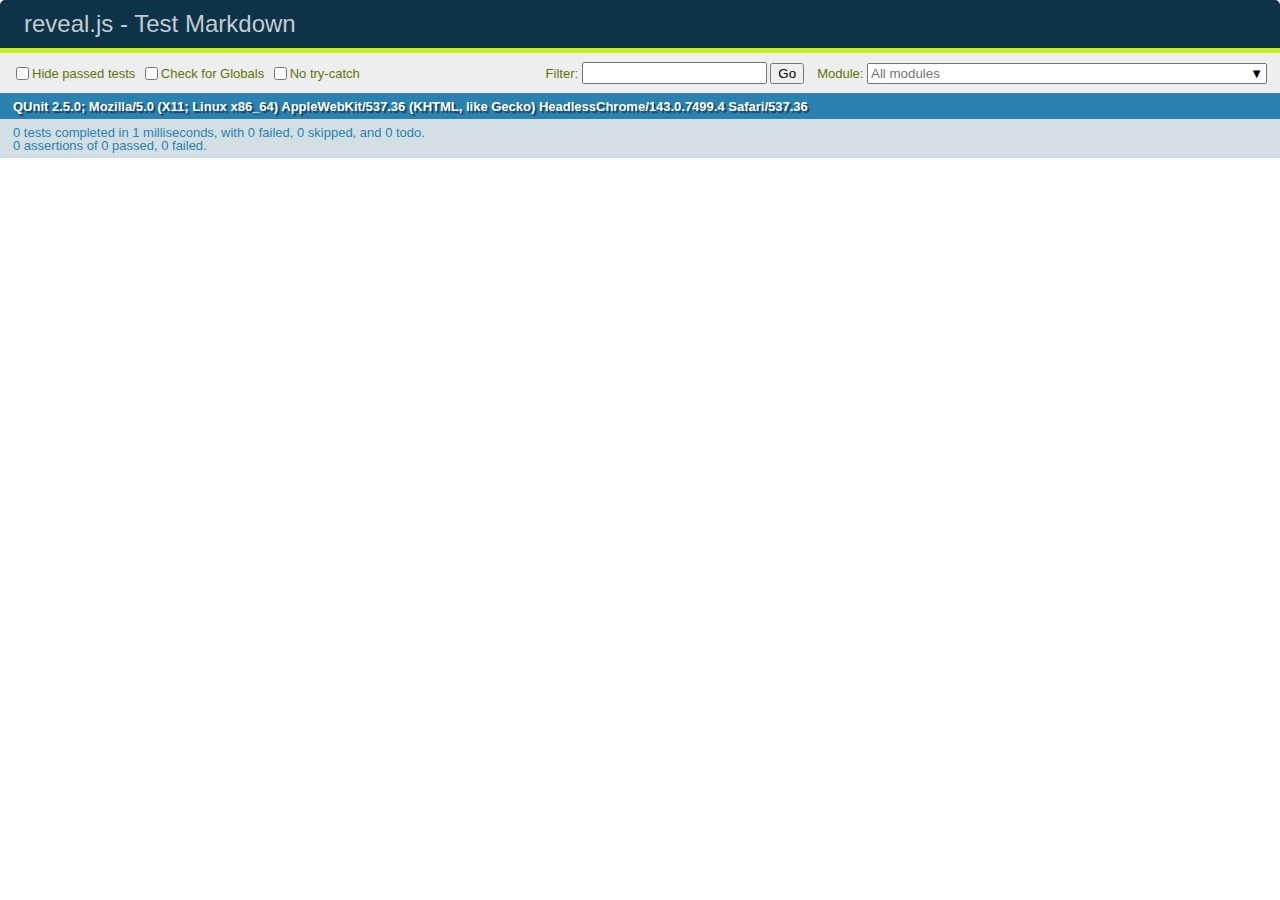
<file: logica_programacao/test/test-markdown-external.html>
<!doctype html>
<html lang="en">

	<head>
		<meta charset="utf-8">

		<title>reveal.js - Test Markdown</title>

		<link rel="stylesheet" href="../css/reveal.css">
		<link rel="stylesheet" href="qunit-2.5.0.css">
	</head>

	<body style="overflow: auto;">

		<div id="qunit"></div>
		<div id="qunit-fixture"></div>

		<div class="reveal" style="display: none;">

			<div class="slides">
				<!-- <section data-markdown="simple.md" data-separator="^\r?\n\r?\n\r?\n" data-separator-vertical="^\r?\n\r?\n"></section> -->
			</div>

		</div>

		<script src="../js/reveal.js"></script>
		<script src="../plugin/highlight/highlight.js"></script>
		<script src="../plugin/markdown/marked.js"></script>
		<script src="../plugin/markdown/markdown.js"></script>
		<script src="qunit-2.5.0.js"></script>

		<!-- <script src="test-markdown-external.js"></script> -->

		<!-- Test disabled 28/2/2019 by Hakim – Markdown plugin needs to be updated to load extenal files asycnhronously -->

	</body>
</html>
</file>
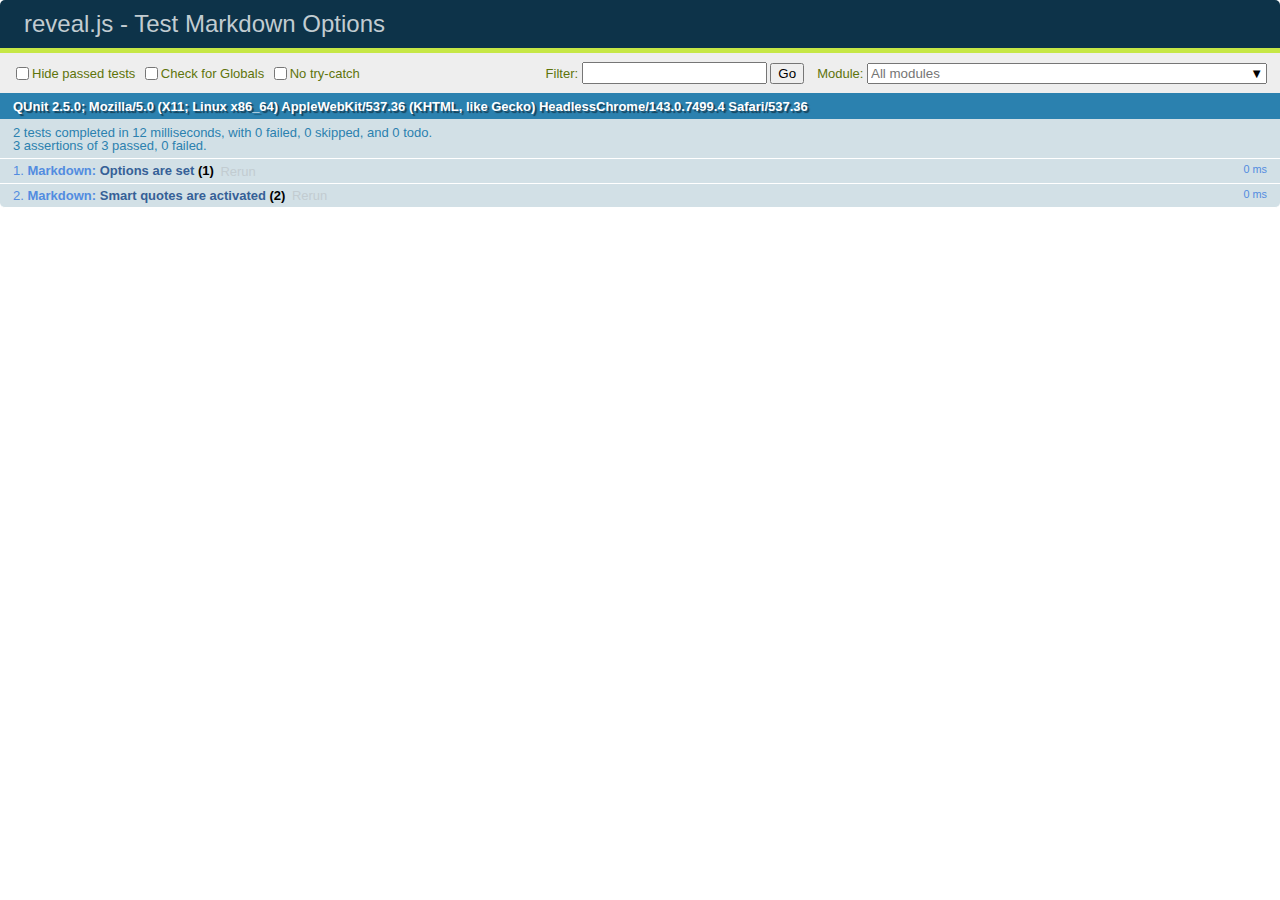
<file: logica_programacao/test/test-markdown-options.html>
<!doctype html>
<html lang="en">

	<head>
		<meta charset="utf-8">

		<title>reveal.js - Test Markdown Options</title>

		<link rel="stylesheet" href="../css/reveal.css">
		<link rel="stylesheet" href="qunit-2.5.0.css">
	</head>

	<body style="overflow: auto;">

		<div id="qunit"></div>
		<div id="qunit-fixture"></div>

		<div class="reveal" style="display: none;">

			<div class="slides">

				<section data-markdown>
					<script type="text/template">
						## Testing Markdown Options

						This "slide" should contain 'smart' quotes.
					</script>
				</section>

			</div>

		</div>

		<script src="../js/reveal.js"></script>
		<script src="qunit-2.5.0.js"></script>

		<script src="test-markdown-options.js"></script>

	</body>
</html>
</file>
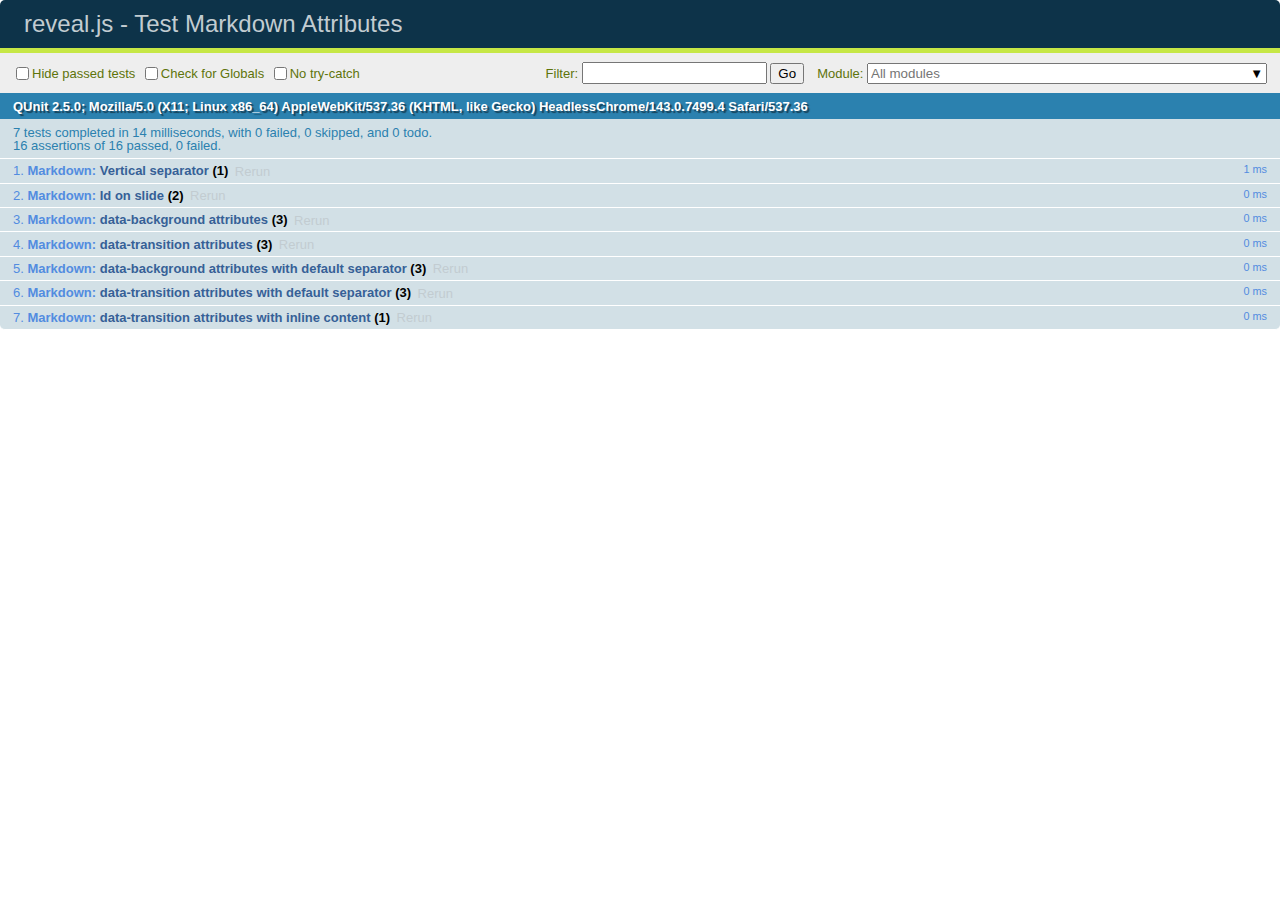
<file: logica_programacao/test/test-markdown-slide-attributes.html>
<!doctype html>
<html lang="en">

	<head>
		<meta charset="utf-8">

		<title>reveal.js - Test Markdown Attributes</title>

		<link rel="stylesheet" href="../css/reveal.css">
		<link rel="stylesheet" href="qunit-2.5.0.css">
	</head>

	<body style="overflow: auto;">

		<div id="qunit"></div>
		<div id="qunit-fixture"></div>

		<div class="reveal" style="display: none;">

			<div class="slides">

				<!-- <section data-markdown="example.md" data-separator="^\n\n\n" data-separator-vertical="^\n\n"></section> -->

				<!-- Slides are separated by three lines, vertical slides by two lines, attributes are one any line starting with (spaces and) two dashes -->
				<section 	data-markdown data-separator="^\n\n\n"
									data-separator-vertical="^\n\n"
									data-separator-notes="^Note:"
									data-attributes="--\s(.*?)$"
									data-charset="utf-8">
					<script type="text/template">
						# Test attributes in Markdown
						## Slide 1



						## Slide 2
						<!-- -- id="slide2" data-transition="zoom" data-background="#A0C66B" -->


						## Slide 2.1
						<!-- -- data-background="#ff0000" data-transition="fade" -->


						## Slide 2.2
						[Link to Slide2](#/slide2)



						## Slide 3
						<!-- -- data-transition="zoom" data-background="#C6916B" -->



						## Slide 4
					</script>
				</section>

				<section 	data-markdown data-separator="^\n\n\n"
									data-separator-vertical="^\n\n"
									data-separator-notes="^Note:"
									data-charset="utf-8">
					<script type="text/template">
						# Test attributes in Markdown with default separator
						## Slide 1 Def



						## Slide 2 Def
						<!-- .slide: id="slide2def" data-transition="concave" data-background="#A7C66B" -->


						## Slide 2.1 Def
						<!-- .slide: data-background="#f70000" data-transition="page" -->


						## Slide 2.2 Def
						[Link to Slide2](#/slide2def)



						## Slide 3 Def
						<!-- .slide: data-transition="concave" data-background="#C7916B" -->



						## Slide 4
					</script>
				</section>

				<section data-markdown>
					<script type="text/template">
						<!-- .slide: data-background="#ff0000" -->
						## Hello world
					</script>
				</section>

				<section data-markdown>
					<script type="text/template">
						## Hello world
						<!-- .slide: data-background="#ff0000" -->
					</script>
				</section>

				<section data-markdown>
					<script type="text/template">
						## Hello world

						Test
						<!-- .slide: data-background="#ff0000" -->

						More Test
					</script>
				</section>

			</div>

		</div>

		<script src="../js/reveal.js"></script>
		<script src="../plugin/markdown/marked.js"></script>
		<script src="../plugin/markdown/markdown.js"></script>
		<script src="qunit-2.5.0.js"></script>

		<script src="test-markdown-slide-attributes.js"></script>

	</body>
</html>
</file>
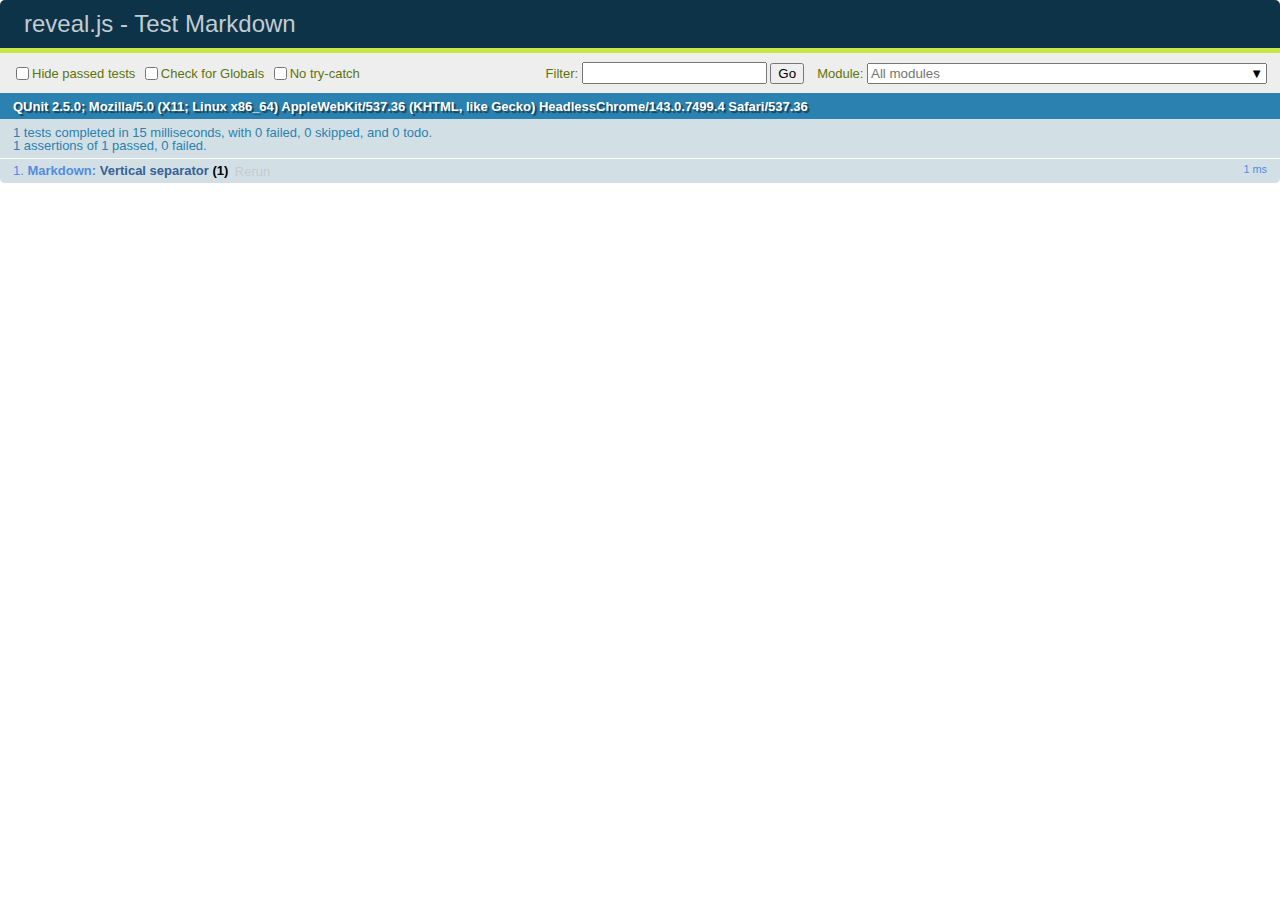
<file: logica_programacao/test/test-markdown.html>
<!doctype html>
<html lang="en">

	<head>
		<meta charset="utf-8">

		<title>reveal.js - Test Markdown</title>

		<link rel="stylesheet" href="../css/reveal.css">
		<link rel="stylesheet" href="qunit-2.5.0.css">
	</head>

	<body style="overflow: auto;">

		<div id="qunit"></div>
		<div id="qunit-fixture"></div>

		<div class="reveal" style="display: none;">

			<div class="slides">

				<!-- <section data-markdown="example.md" data-separator="^\n\n\n" data-separator-vertical="^\n\n"></section> -->

				<!-- Slides are separated by newline + three dashes + newline, vertical slides identical but two dashes -->
				<section data-markdown data-separator="^\n---\n$" data-separator-vertical="^\n--\n$">
					<script type="text/template">
						## Slide 1.1

						--

						## Slide 1.2

						---

						## Slide 2
					</script>
				</section>

			</div>

		</div>

		<script src="../js/reveal.js"></script>
		<script src="../plugin/markdown/marked.js"></script>
		<script src="../plugin/markdown/markdown.js"></script>
		<script src="qunit-2.5.0.js"></script>

		<script src="test-markdown.js"></script>

	</body>
</html>
</file>
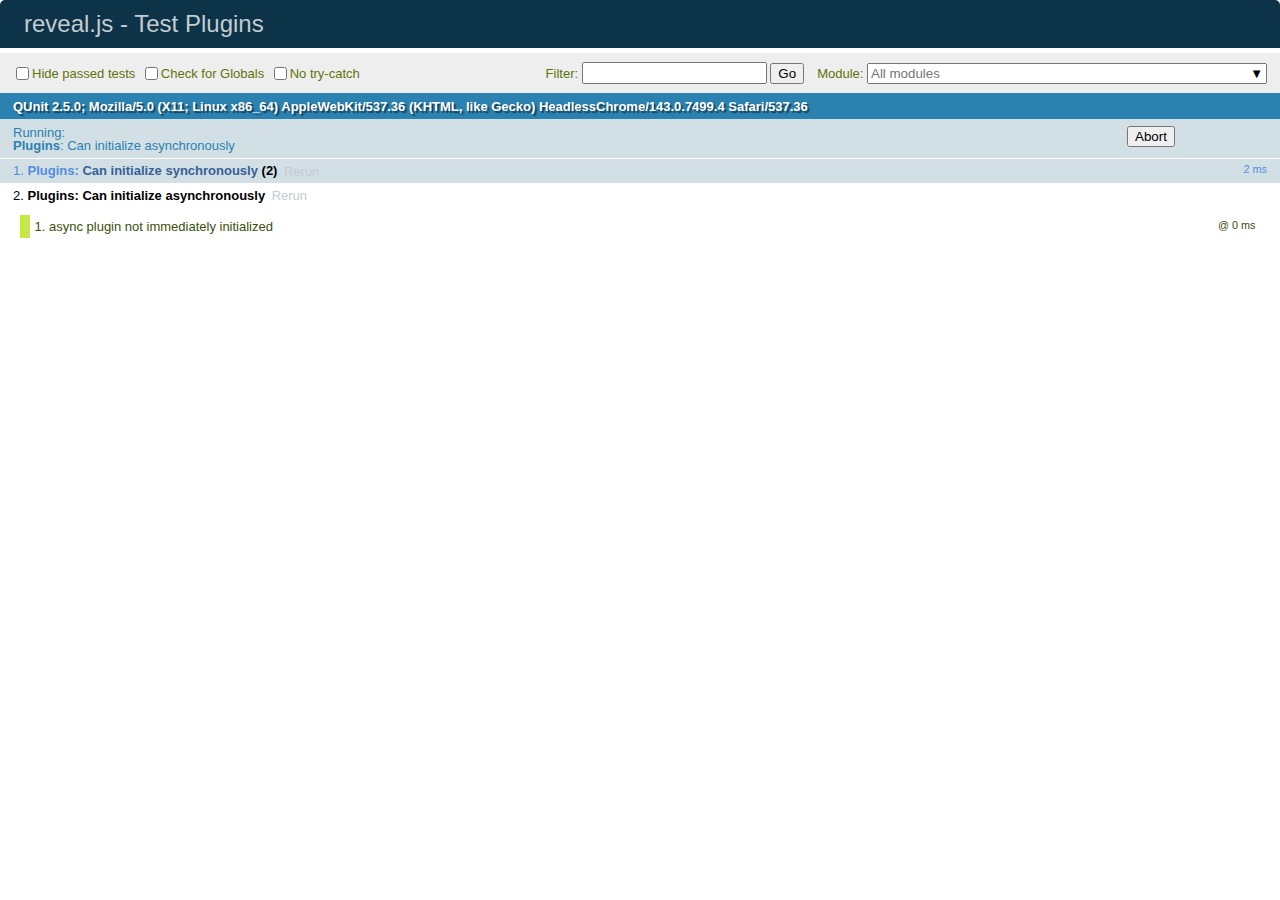
<file: logica_programacao/test/test-plugins.html>
<!doctype html>
<html lang="en">

	<head>
		<meta charset="utf-8">

		<title>reveal.js - Test Plugins</title>

		<link rel="stylesheet" href="../css/reveal.css">
		<link rel="stylesheet" href="qunit-2.5.0.css">
	</head>

	<body style="overflow: auto;">

		<div id="qunit"></div>
		<div id="qunit-fixture"></div>

		<div class="reveal" style="display: none;">

			<div class="slides">

				<section>Slide content</section>

			</div>

		</div>

		<script src="../js/reveal.js"></script>
		<script src="qunit-2.5.0.js"></script>

		<script>

			QUnit.module( 'Plugins' );

			var initCounter = { PluginB: 0, PluginC: 0, PluginD: 0 };

			// Plugin with no init method
			var PluginA = {};

			// Plugin with init method
			var PluginB = { init: function() {
				initCounter['PluginB'] += 1;
			} };

			// Async plugin with init method
			var PluginC = { init: function() {
				return new Promise(function( resolve ) {
					setTimeout( () => {
						initCounter['PluginC'] += 1;
						resolve();
					}, 1000 );
				});
			} };

			// Plugin initialized after reveal.js is ready
			var PluginD = { init: function() {
				initCounter['PluginD'] += 1;
			} };

			var PluginE = {};

			Reveal.registerPlugin( 'PluginA', PluginA );
			Reveal.registerPlugin( 'PluginB', PluginB );
			Reveal.registerPlugin( 'PluginC', PluginC );

			Reveal.initialize();

			QUnit.test( 'Can initialize synchronously', function( assert ) {
				assert.strictEqual( initCounter['PluginB'], 1 );

				Reveal.registerPlugin( 'PluginB', PluginB );

				assert.strictEqual( initCounter['PluginB'], 1, 'prevents duplicate registration' );
			});

			QUnit.test( 'Can initialize asynchronously', function( assert ) {
				assert.expect( 3 );
				var done = assert.async( 2 );

				assert.strictEqual( initCounter['PluginC'], 0, 'async plugin not immediately initialized' );

				Reveal.addEventListener( 'ready', function() {
					assert.strictEqual( initCounter['PluginC'], 1, 'finsihed initializing when reveal.js dispatches "ready"' );
					done();

					Reveal.registerPlugin( 'PluginD', PluginD );
					assert.strictEqual( initCounter['PluginD'], 1, 'plugin registered after reveal.js is ready still initiailizes' );
					done();
				});
			} );

			QUnit.test( 'Can check if plugin is registered', function( assert ) {
				assert.strictEqual( Reveal.hasPlugin( 'PluginA' ), true );
				assert.strictEqual( Reveal.hasPlugin( 'PluginE' ), false );
				Reveal.registerPlugin( 'PluginE', PluginE );
				assert.strictEqual( Reveal.hasPlugin( 'PluginE' ), true );
			} );

			QUnit.test( 'Can retrieve plugin instance', function( assert ) {
				assert.strictEqual( Reveal.getPlugin( 'PluginB' ), PluginB );
			} );
		</script>

	</body>
</html>
</file>
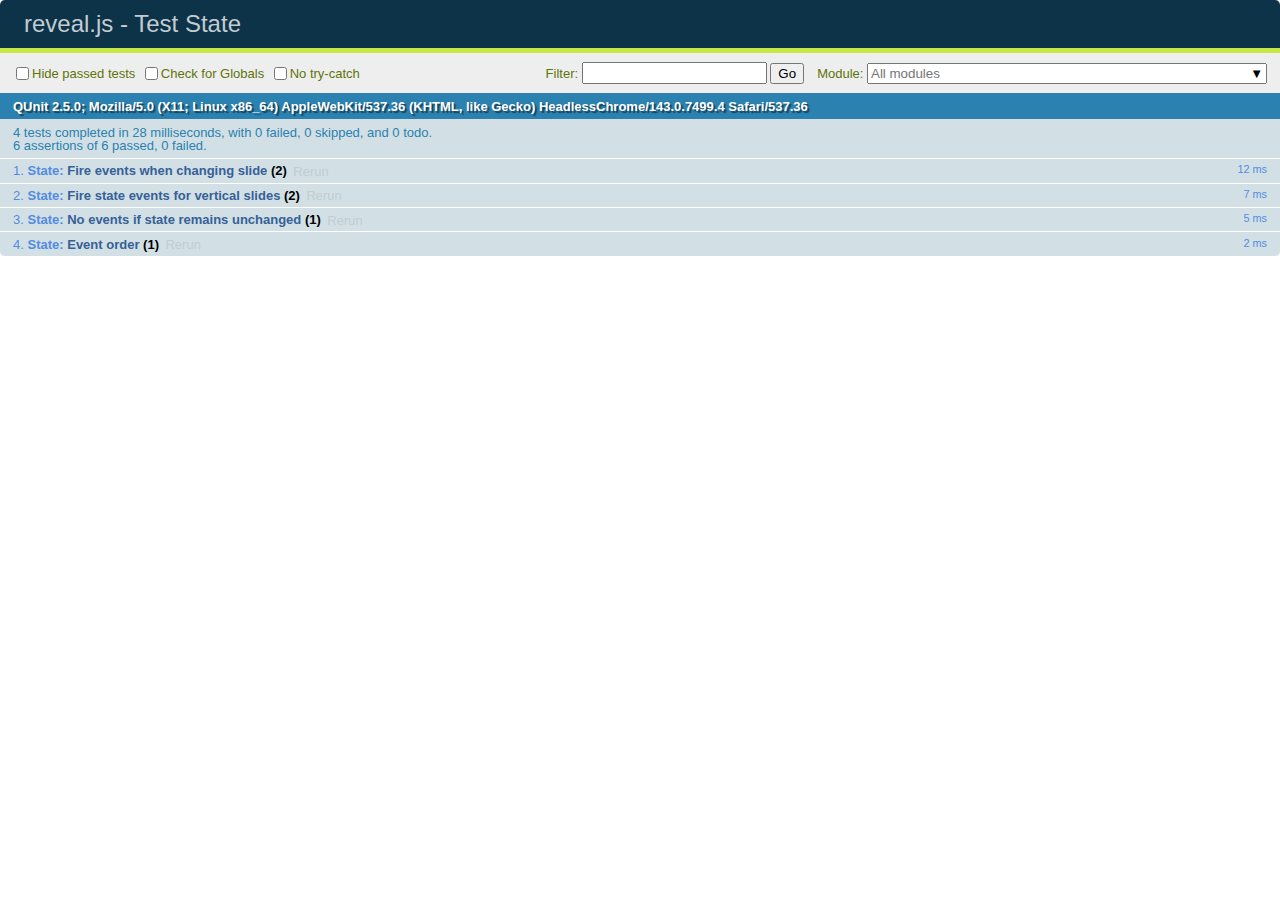
<file: logica_programacao/test/test-state.html>
<!doctype html>
<html lang="en">

	<head>
		<meta charset="utf-8">

		<title>reveal.js - Test State</title>

		<link rel="stylesheet" href="../css/reveal.css">
		<link rel="stylesheet" href="qunit-2.5.0.css">
	</head>

	<body style="overflow: auto;">

		<div id="qunit"></div>
		<div id="qunit-fixture"></div>

		<div class="reveal" style="display: none;">

			<div class="slides">

				<section>No state</section>
				<section id="slide2" data-state="state1">State 1</section>
				<section data-state="state1">State 1</section>
				<section data-state="state2">State 2</section>
				<section>
					<section>No state</section>
					<section data-state="state1">State 1</section>
					<section data-state="state3">State 3</section>
					<section>No state</section>
				</section>
				<section>No state</section>

			</div>

		</div>

		<script src="../js/reveal.js"></script>
		<script src="qunit-2.5.0.js"></script>

		<script>


			Reveal.addEventListener( 'ready', function() {

				QUnit.module( 'State' );

				QUnit.test( 'Fire events when changing slide', function( assert ) {
					assert.expect( 2 );
					var state1 = assert.async();
					var state2 = assert.async();

					var _onState1 = function( event ) {
						assert.ok( true, 'state1 fired' );
						state1();
					}

					var _onState2 = function( event ) {
						assert.ok( true, 'state2 fired' );
						state2();
					}

					Reveal.addEventListener( 'state1', _onState1 );
					Reveal.addEventListener( 'state2', _onState2 );

					Reveal.slide( 1 );
					Reveal.slide( 3 );

					Reveal.removeEventListener( 'state1', _onState1 );
					Reveal.removeEventListener( 'state2', _onState2 );
				});

				QUnit.test( 'Fire state events for vertical slides', function( assert ) {
					assert.expect( 2 );
					var done = assert.async( 2 );

					var _onState1 = function( event ) {
						assert.ok( true, 'state1 fired' );
						done();
					}

					var _onState3 = function( event ) {
						assert.ok( true, 'state3 fired' );
						done();
					}

					Reveal.addEventListener( 'state1', _onState1 );
					Reveal.addEventListener( 'state3', _onState3 );

					Reveal.slide( 0 );
					Reveal.slide( 4, 1 );
					Reveal.slide( 4, 2 );

					Reveal.removeEventListener( 'state1', _onState1 );
					Reveal.removeEventListener( 'state3', _onState3 );
				});

				QUnit.test( 'No events if state remains unchanged', function( assert ) {
					var stateChanges = 0;

					var _onEvent = function( event ) {
						stateChanges += 1;
					}

					Reveal.addEventListener( 'state1', _onEvent );

					Reveal.slide( 0 );      // no state
					Reveal.slide( 1 );      // state1
					Reveal.slide( 2 );      // state1
					Reveal.prev();          // state1
					Reveal.next();          // state1
					Reveal.slide( 4, 1 );   // state1
					Reveal.slide( 0 );      // no state

					Reveal.removeEventListener( 'state1', _onEvent );

					assert.strictEqual( stateChanges, 1, 'no event was fired when going to slide with same state' );
				});

				QUnit.test( 'Event order', function( assert ) {
					var _onEvent = function( event ) {
						assert.ok( Reveal.getCurrentSlide() == document.querySelector( '#slide2' ), 'correct current slide immediately after state event' );
					}

					Reveal.addEventListener( 'state1', _onEvent );

					Reveal.slide( 0 );
					Reveal.slide( 1 );

					Reveal.removeEventListener( 'state1', _onEvent );
				});

			} );

			Reveal.initialize();
		</script>

	</body>
</html>
</file>
<file: logica_programacao/css/theme/senai.css>
/**
 * Senai PR default theme for reveal.js.
 *
 * By Prof. Anderson Menezes, https://profandermenezes.github.io
 */
@import url(../../lib/font/source-sans-pro/source-sans-pro.css);
section.has-dark-background, section.has-dark-background h1, section.has-dark-background h2, section.has-dark-background h3, section.has-dark-background h4, section.has-dark-background h5, section.has-dark-background h6 {
  color: #fff; }

/*********************************************
 * GLOBAL STYLES
 *********************************************/
body {
  background: #fff;
  background-color: #fff; }

.header {
  position: absolute;
  top: 0;
  left: 0;
  width: 100%; }
  .header img {
    top: 0;
    left: 0;
    width: 100%;
    height: 100px;
    object-fit: fill; }

.footer {
  position: absolute;
  bottom: 0;
  left: 0;
  width: 100%; }
  .footer img {
    bottom: 0;
    left: 0;
    width: 100%;
    height: 90px;
    object-fit: fill; }

.reveal .slides .cover h2, .reveal .slides .cover h3, .reveal .slides .cover h4, .reveal .slides .cover h5, .reveal .slides .cover p {
  color: #fff; }

.reveal .slides .cover p {
  font-size: 20px;
  position: relative;
  top: 100px;
  left: 20px;
  text-align: left; }

.reveal {
  font-family: "Source Sans Pro", Helvetica, sans-serif;
  font-size: 38px;
  font-weight: normal;
  color: #222; }

::selection {
  color: #fff;
  background: #98bdef;
  text-shadow: none; }

::-moz-selection {
  color: #fff;
  background: #98bdef;
  text-shadow: none; }

.reveal .slides section,
.reveal .slides section > section {
  line-height: 1.3;
  font-weight: inherit; }

/*********************************************
 * HEADERS
 *********************************************/
.reveal h1,
.reveal h2,
.reveal h3,
.reveal h4,
.reveal h5,
.reveal h6 {
  margin: 0 0 20px 0;
  color: #222;
  font-family: "Source Sans Pro", Helvetica, sans-serif;
  font-weight: 600;
  line-height: 1.2;
  letter-spacing: normal;
  text-transform: uppercase;
  text-shadow: none;
  word-wrap: break-word; }

.reveal h1 {
  font-size: 2.5em; }

.reveal h2 {
  font-size: 1.6em; }

.reveal h3 {
  font-size: 1.3em; }

.reveal h4 {
  font-size: 1em; }

.reveal h1 {
  text-shadow: none; }

/*********************************************
 * OTHER
 *********************************************/
#left-content {
  width: 450px;
  height: 450px;
  float: left; }

#right-content {
  width: 500px;
  height: 450px;
  float: right; }

.reveal p {
  margin: 20px 0;
  line-height: 1.3;
  text-align: justify; }

/* Ensure certain elements are never larger than the slide itself */
.reveal img,
.reveal video,
.reveal iframe {
  max-width: 95%;
  max-height: 95%; }

.reveal strong,
.reveal b {
  font-weight: bold; }

.reveal em {
  font-style: italic; }

.reveal ol,
.reveal dl,
.reveal ul {
  display: inline-block;
  text-align: left;
  margin: 0 0 0 1em; }

.reveal ol {
  list-style-type: decimal; }

.reveal ul {
  list-style-type: disc; }

.reveal ul ul {
  list-style-type: square; }

.reveal ul ul ul {
  list-style-type: circle; }

.reveal ul ul,
.reveal ul ol,
.reveal ol ol,
.reveal ol ul {
  display: block;
  margin-left: 40px; }

.reveal dt {
  font-weight: bold; }

.reveal dd {
  margin-left: 40px; }

.reveal blockquote {
  text-align: justify;
  display: block;
  position: relative;
  width: 70%;
  margin: 20px auto;
  padding: 5px;
  font-style: italic;
  background: rgba(255, 255, 255, 0.05);
  box-shadow: 0px 0px 2px rgba(0, 0, 0, 0.2); }

.reveal blockquote p:first-child,
.reveal blockquote p:last-child {
  display: inline-block; }

.reveal q {
  font-style: italic; }

.reveal pre {
  display: block;
  position: relative;
  width: 90%;
  margin: 20px auto;
  text-align: left;
  font-size: 0.55em;
  font-family: monospace;
  line-height: 1.2em;
  word-wrap: break-word;
  box-shadow: 0px 5px 15px rgba(0, 0, 0, 0.15); }

.reveal code {
  font-family: monospace;
  text-transform: none; }

.reveal pre code {
  display: block;
  padding: 5px;
  overflow: auto;
  max-height: 400px;
  word-wrap: normal; }

.reveal table {
  margin: auto;
  border-collapse: collapse;
  border-spacing: 0; }

.reveal table th {
  font-weight: bold; }

.reveal table th,
.reveal table td {
  text-align: left;
  padding: 0.2em 0.5em 0.2em 0.5em;
  border-bottom: 1px solid; }

.reveal table th[align="center"],
.reveal table td[align="center"] {
  text-align: center; }

.reveal table th[align="right"],
.reveal table td[align="right"] {
  text-align: right; }

.reveal table tbody tr:last-child th,
.reveal table tbody tr:last-child td {
  border-bottom: none; }

.reveal sup {
  vertical-align: super;
  font-size: smaller; }

.reveal sub {
  vertical-align: sub;
  font-size: smaller; }

.reveal small {
  display: inline-block;
  font-size: 0.6em;
  line-height: 1.2em;
  vertical-align: top; }

.reveal small * {
  vertical-align: top; }

/*********************************************
 * LINKS
 *********************************************/
.reveal a {
  color: #2a76dd;
  text-decoration: none;
  -webkit-transition: color .15s ease;
  -moz-transition: color .15s ease;
  transition: color .15s ease; }

.reveal a:hover {
  color: #6ca0e8;
  text-shadow: none;
  border: none; }

.reveal .roll span:after {
  color: #fff;
  background: #1a53a1; }

/*********************************************
 * IMAGES
 *********************************************/
.reveal section img {
  margin: 15px 0px;
  background: rgba(255, 255, 255, 0.12);
  border: 4px solid #222;
  box-shadow: 0 0 10px rgba(0, 0, 0, 0.15); }

.reveal section img.plain {
  border: 0;
  box-shadow: none; }

.reveal a img {
  -webkit-transition: all .15s linear;
  -moz-transition: all .15s linear;
  transition: all .15s linear; }

.reveal a:hover img {
  background: rgba(255, 255, 255, 0.2);
  border-color: #2a76dd;
  box-shadow: 0 0 20px rgba(0, 0, 0, 0.55); }

/*********************************************
 * NAVIGATION CONTROLS
 *********************************************/
.reveal .controls {
  color: #2a76dd; }

/*********************************************
 * PROGRESS BAR
 *********************************************/
.reveal .progress {
  background: rgba(0, 0, 0, 0.2);
  color: #2a76dd; }

.reveal .progress span {
  -webkit-transition: width 800ms cubic-bezier(0.26, 0.86, 0.44, 0.985);
  -moz-transition: width 800ms cubic-bezier(0.26, 0.86, 0.44, 0.985);
  transition: width 800ms cubic-bezier(0.26, 0.86, 0.44, 0.985); }

/*********************************************
 * PRINT BACKGROUND
 *********************************************/
@media print {
  .backgrounds {
    background-color: #fff; } }
</file>
<file: logica_programacao/lib/css/monokai.css>
/*
Monokai style - ported by Luigi Maselli - http://grigio.org
*/

.hljs {
  display: block;
  overflow-x: auto;
  padding: 0.5em;
  background: #272822;
  color: #ddd;
}

.hljs-tag,
.hljs-keyword,
.hljs-selector-tag,
.hljs-literal,
.hljs-strong,
.hljs-name {
  color: #f92672;
}

.hljs-code {
  color: #66d9ef;
}

.hljs-class .hljs-title {
  color: white;
}

.hljs-attribute,
.hljs-symbol,
.hljs-regexp,
.hljs-link {
  color: #bf79db;
}

.hljs-string,
.hljs-bullet,
.hljs-subst,
.hljs-title,
.hljs-section,
.hljs-emphasis,
.hljs-type,
.hljs-built_in,
.hljs-builtin-name,
.hljs-selector-attr,
.hljs-selector-pseudo,
.hljs-addition,
.hljs-variable,
.hljs-template-tag,
.hljs-template-variable {
  color: #a6e22e;
}

.hljs-comment,
.hljs-quote,
.hljs-deletion,
.hljs-meta {
  color: #75715e;
}

.hljs-keyword,
.hljs-selector-tag,
.hljs-literal,
.hljs-doctag,
.hljs-title,
.hljs-section,
.hljs-type,
.hljs-selector-id {
  font-weight: bold;
}
</file>
<file: pitch_adm/css/theme/senai.css>
/**
 * Senai PR default theme for reveal.js.
 *
 * By Prof. Anderson Menezes, https://profandermenezes.github.io
 */
@import url(../../lib/font/source-sans-pro/source-sans-pro.css);
section.has-dark-background, section.has-dark-background h1, section.has-dark-background h2, section.has-dark-background h3, section.has-dark-background h4, section.has-dark-background h5, section.has-dark-background h6 {
  color: #fff; }

/*********************************************
 * GLOBAL STYLES
 *********************************************/
body {
  background: #fff;
  background-color: #fff; }

.header {
  position: absolute;
  top: 0;
  left: 0;
  width: 100%; }
  .header img {
    top: 0;
    left: 0;
    width: 100%;
    height: 100px;
    object-fit: fill; }

.footer {
  position: absolute;
  bottom: 0;
  left: 0;
  width: 100%; }
  .footer img {
    bottom: 0;
    left: 0;
    width: 100%;
    height: 90px;
    object-fit: fill; }

.reveal .slides .cover h2, .reveal .slides .cover h3, .reveal .slides .cover h4, .reveal .slides .cover h5, .reveal .slides .cover p {
  color: #fff; }

.reveal .slides .cover p {
  font-size: 20px;
  position: relative;
  top: 100px;
  left: 20px;
  text-align: left; }

.reveal {
  font-family: "Source Sans Pro", Helvetica, sans-serif;
  font-size: 38px;
  font-weight: normal;
  color: #222; }

::selection {
  color: #fff;
  background: #98bdef;
  text-shadow: none; }

::-moz-selection {
  color: #fff;
  background: #98bdef;
  text-shadow: none; }

.reveal .slides section,
.reveal .slides section > section {
  line-height: 1.3;
  font-weight: inherit; }

/*********************************************
 * HEADERS
 *********************************************/
.reveal h1,
.reveal h2,
.reveal h3,
.reveal h4,
.reveal h5,
.reveal h6 {
  margin: 0 0 20px 0;
  color: #222;
  font-family: "Source Sans Pro", Helvetica, sans-serif;
  font-weight: 600;
  line-height: 1.2;
  letter-spacing: normal;
  text-transform: uppercase;
  text-shadow: none;
  word-wrap: break-word; }

.reveal h1 {
  font-size: 2.5em; }

.reveal h2 {
  font-size: 1.6em; }

.reveal h3 {
  font-size: 1.3em; }

.reveal h4 {
  font-size: 1em; }

.reveal h1 {
  text-shadow: none; }

/*********************************************
 * OTHER
 *********************************************/
#left-content {
  width: 450px;
  height: 450px;
  float: left; }

#right-content {
  width: 500px;
  height: 450px;
  float: right; }

.reveal p {
  margin: 20px 0;
  line-height: 1.3;
  text-align: justify; }

/* Ensure certain elements are never larger than the slide itself */
.reveal img,
.reveal video,
.reveal iframe {
  max-width: 95%;
  max-height: 95%; }

.reveal strong,
.reveal b {
  font-weight: bold; }

.reveal em {
  font-style: italic; }

.reveal ol,
.reveal dl,
.reveal ul {
  display: inline-block;
  text-align: left;
  margin: 0 0 0 1em; }

.reveal ol {
  list-style-type: decimal; }

.reveal ul {
  list-style-type: disc; }

.reveal ul ul {
  list-style-type: square; }

.reveal ul ul ul {
  list-style-type: circle; }

.reveal ul ul,
.reveal ul ol,
.reveal ol ol,
.reveal ol ul {
  display: block;
  margin-left: 40px; }

.reveal dt {
  font-weight: bold; }

.reveal dd {
  margin-left: 40px; }

.reveal blockquote {
  text-align: justify;
  display: block;
  position: relative;
  width: 70%;
  margin: 20px auto;
  padding: 5px;
  font-style: italic;
  background: rgba(255, 255, 255, 0.05);
  box-shadow: 0px 0px 2px rgba(0, 0, 0, 0.2); }

.reveal blockquote p:first-child,
.reveal blockquote p:last-child {
  display: inline-block; }

.reveal q {
  font-style: italic; }

.reveal pre {
  display: block;
  position: relative;
  width: 90%;
  margin: 20px auto;
  text-align: left;
  font-size: 0.55em;
  font-family: monospace;
  line-height: 1.2em;
  word-wrap: break-word;
  box-shadow: 0px 5px 15px rgba(0, 0, 0, 0.15); }

.reveal code {
  font-family: monospace;
  text-transform: none; }

.reveal pre code {
  display: block;
  padding: 5px;
  overflow: auto;
  max-height: 400px;
  word-wrap: normal; }

.reveal table {
  margin: auto;
  border-collapse: collapse;
  border-spacing: 0; }

.reveal table th {
  font-weight: bold; }

.reveal table th,
.reveal table td {
  text-align: left;
  padding: 0.2em 0.5em 0.2em 0.5em;
  border-bottom: 1px solid; }

.reveal table th[align="center"],
.reveal table td[align="center"] {
  text-align: center; }

.reveal table th[align="right"],
.reveal table td[align="right"] {
  text-align: right; }

.reveal table tbody tr:last-child th,
.reveal table tbody tr:last-child td {
  border-bottom: none; }

.reveal sup {
  vertical-align: super;
  font-size: smaller; }

.reveal sub {
  vertical-align: sub;
  font-size: smaller; }

.reveal small {
  display: inline-block;
  font-size: 0.6em;
  line-height: 1.2em;
  vertical-align: top; }

.reveal small * {
  vertical-align: top; }

/*********************************************
 * LINKS
 *********************************************/
.reveal a {
  color: #2a76dd;
  text-decoration: none;
  -webkit-transition: color .15s ease;
  -moz-transition: color .15s ease;
  transition: color .15s ease; }

.reveal a:hover {
  color: #6ca0e8;
  text-shadow: none;
  border: none; }

.reveal .roll span:after {
  color: #fff;
  background: #1a53a1; }

/*********************************************
 * IMAGES
 *********************************************/
.reveal section img {
  margin: 15px 0px;
  background: rgba(255, 255, 255, 0.12);
  border: 4px solid #222;
  box-shadow: 0 0 10px rgba(0, 0, 0, 0.15); }

.reveal section img.plain {
  border: 0;
  box-shadow: none; }

.reveal a img {
  -webkit-transition: all .15s linear;
  -moz-transition: all .15s linear;
  transition: all .15s linear; }

.reveal a:hover img {
  background: rgba(255, 255, 255, 0.2);
  border-color: #2a76dd;
  box-shadow: 0 0 20px rgba(0, 0, 0, 0.55); }

/*********************************************
 * NAVIGATION CONTROLS
 *********************************************/
.reveal .controls {
  color: #2a76dd; }

/*********************************************
 * PROGRESS BAR
 *********************************************/
.reveal .progress {
  background: rgba(0, 0, 0, 0.2);
  color: #2a76dd; }

.reveal .progress span {
  -webkit-transition: width 800ms cubic-bezier(0.26, 0.86, 0.44, 0.985);
  -moz-transition: width 800ms cubic-bezier(0.26, 0.86, 0.44, 0.985);
  transition: width 800ms cubic-bezier(0.26, 0.86, 0.44, 0.985); }

/*********************************************
 * PRINT BACKGROUND
 *********************************************/
@media print {
  .backgrounds {
    background-color: #fff; } }
</file>
<file: pitch_adm/lib/css/monokai.css>
/*
Monokai style - ported by Luigi Maselli - http://grigio.org
*/

.hljs {
  display: block;
  overflow-x: auto;
  padding: 0.5em;
  background: #272822;
  color: #ddd;
}

.hljs-tag,
.hljs-keyword,
.hljs-selector-tag,
.hljs-literal,
.hljs-strong,
.hljs-name {
  color: #f92672;
}

.hljs-code {
  color: #66d9ef;
}

.hljs-class .hljs-title {
  color: white;
}

.hljs-attribute,
.hljs-symbol,
.hljs-regexp,
.hljs-link {
  color: #bf79db;
}

.hljs-string,
.hljs-bullet,
.hljs-subst,
.hljs-title,
.hljs-section,
.hljs-emphasis,
.hljs-type,
.hljs-built_in,
.hljs-builtin-name,
.hljs-selector-attr,
.hljs-selector-pseudo,
.hljs-addition,
.hljs-variable,
.hljs-template-tag,
.hljs-template-variable {
  color: #a6e22e;
}

.hljs-comment,
.hljs-quote,
.hljs-deletion,
.hljs-meta {
  color: #75715e;
}

.hljs-keyword,
.hljs-selector-tag,
.hljs-literal,
.hljs-doctag,
.hljs-title,
.hljs-section,
.hljs-type,
.hljs-selector-id {
  font-weight: bold;
}
</file>
<file: logica_programacao/test/qunit-2.5.0.css>
/*!
 * QUnit 2.5.0
 * https://qunitjs.com/
 *
 * Copyright jQuery Foundation and other contributors
 * Released under the MIT license
 * https://jquery.org/license
 *
 * Date: 2018-01-10T02:56Z
 */

/** Font Family and Sizes */

#qunit-tests, #qunit-header, #qunit-banner, #qunit-testrunner-toolbar, #qunit-filteredTest, #qunit-userAgent, #qunit-testresult {
	font-family: "Helvetica Neue Light", "HelveticaNeue-Light", "Helvetica Neue", Calibri, Helvetica, Arial, sans-serif;
}

#qunit-testrunner-toolbar, #qunit-filteredTest, #qunit-userAgent, #qunit-testresult, #qunit-tests li { font-size: small; }
#qunit-tests { font-size: smaller; }


/** Resets */

#qunit-tests, #qunit-header, #qunit-banner, #qunit-filteredTest, #qunit-userAgent, #qunit-testresult, #qunit-modulefilter {
	margin: 0;
	padding: 0;
}


/** Header (excluding toolbar) */

#qunit-header {
	padding: 0.5em 0 0.5em 1em;

	color: #8699A4;
	background-color: #0D3349;

	font-size: 1.5em;
	line-height: 1em;
	font-weight: 400;

	border-radius: 5px 5px 0 0;
}

#qunit-header a {
	text-decoration: none;
	color: #C2CCD1;
}

#qunit-header a:hover,
#qunit-header a:focus {
	color: #FFF;
}

#qunit-banner {
	height: 5px;
}

#qunit-filteredTest {
	padding: 0.5em 1em 0.5em 1em;
	color: #366097;
	background-color: #F4FF77;
}

#qunit-userAgent {
	padding: 0.5em 1em 0.5em 1em;
	color: #FFF;
	background-color: #2B81AF;
	text-shadow: rgba(0, 0, 0, 0.5) 2px 2px 1px;
}


/** Toolbar */

#qunit-testrunner-toolbar {
	padding: 0.5em 1em 0.5em 1em;
	color: #5E740B;
	background-color: #EEE;
}

#qunit-testrunner-toolbar .clearfix {
	height: 0;
	clear: both;
}

#qunit-testrunner-toolbar label {
	display: inline-block;
}

#qunit-testrunner-toolbar input[type=checkbox],
#qunit-testrunner-toolbar input[type=radio] {
	margin: 3px;
	vertical-align: -2px;
}

#qunit-testrunner-toolbar input[type=text] {
	box-sizing: border-box;
	height: 1.6em;
}

.qunit-url-config,
.qunit-filter,
#qunit-modulefilter {
	display: inline-block;
	line-height: 2.1em;
}

.qunit-filter,
#qunit-modulefilter {
	float: right;
	position: relative;
	margin-left: 1em;
}

.qunit-url-config label {
	margin-right: 0.5em;
}

#qunit-modulefilter-search {
	box-sizing: border-box;
	width: 400px;
}

#qunit-modulefilter-search-container:after {
	position: absolute;
	right: 0.3em;
	content: "\25bc";
	color: black;
}

#qunit-modulefilter-dropdown {
	/* align with #qunit-modulefilter-search */
	box-sizing: border-box;
	width: 400px;
	position: absolute;
	right: 0;
	top: 50%;
	margin-top: 0.8em;

	border: 1px solid #D3D3D3;
	border-top: none;
	border-radius: 0 0 .25em .25em;
	color: #000;
	background-color: #F5F5F5;
	z-index: 99;
}

#qunit-modulefilter-dropdown a {
	color: inherit;
	text-decoration: none;
}

#qunit-modulefilter-dropdown .clickable.checked {
	font-weight: bold;
	color: #000;
	background-color: #D2E0E6;
}

#qunit-modulefilter-dropdown .clickable:hover {
	color: #FFF;
	background-color: #0D3349;
}

#qunit-modulefilter-actions {
	display: block;
	overflow: auto;

	/* align with #qunit-modulefilter-dropdown-list */
	font: smaller/1.5em sans-serif;
}

#qunit-modulefilter-dropdown #qunit-modulefilter-actions > * {
	box-sizing: border-box;
	max-height: 2.8em;
	display: block;
	padding: 0.4em;
}

#qunit-modulefilter-dropdown #qunit-modulefilter-actions > button {
	float: right;
	font: inherit;
}

#qunit-modulefilter-dropdown #qunit-modulefilter-actions > :last-child {
	/* insert padding to align with checkbox margins */
	padding-left: 3px;
}

#qunit-modulefilter-dropdown-list {
	max-height: 200px;
	overflow-y: auto;
	margin: 0;
	border-top: 2px groove threedhighlight;
	padding: 0.4em 0 0;
	font: smaller/1.5em sans-serif;
}

#qunit-modulefilter-dropdown-list li {
	white-space: nowrap;
	overflow: hidden;
	text-overflow: ellipsis;
}

#qunit-modulefilter-dropdown-list .clickable {
	display: block;
	padding-left: 0.15em;
}


/** Tests: Pass/Fail */

#qunit-tests {
	list-style-position: inside;
}

#qunit-tests li {
	padding: 0.4em 1em 0.4em 1em;
	border-bottom: 1px solid #FFF;
	list-style-position: inside;
}

#qunit-tests > li {
	display: none;
}

#qunit-tests li.running,
#qunit-tests li.pass,
#qunit-tests li.fail,
#qunit-tests li.skipped,
#qunit-tests li.aborted {
	display: list-item;
}

#qunit-tests.hidepass {
	position: relative;
}

#qunit-tests.hidepass li.running,
#qunit-tests.hidepass li.pass:not(.todo) {
	visibility: hidden;
	position: absolute;
	width:   0;
	height:  0;
	padding: 0;
	border:  0;
	margin:  0;
}

#qunit-tests li strong {
	cursor: pointer;
}

#qunit-tests li.skipped strong {
	cursor: default;
}

#qunit-tests li a {
	padding: 0.5em;
	color: #C2CCD1;
	text-decoration: none;
}

#qunit-tests li p a {
	padding: 0.25em;
	color: #6B6464;
}
#qunit-tests li a:hover,
#qunit-tests li a:focus {
	color: #000;
}

#qunit-tests li .runtime {
	float: right;
	font-size: smaller;
}

.qunit-assert-list {
	margin-top: 0.5em;
	padding: 0.5em;

	background-color: #FFF;

	border-radius: 5px;
}

.qunit-source {
	margin: 0.6em 0 0.3em;
}

.qunit-collapsed {
	display: none;
}

#qunit-tests table {
	border-collapse: collapse;
	margin-top: 0.2em;
}

#qunit-tests th {
	text-align: right;
	vertical-align: top;
	padding: 0 0.5em 0 0;
}

#qunit-tests td {
	vertical-align: top;
}

#qunit-tests pre {
	margin: 0;
	white-space: pre-wrap;
	word-wrap: break-word;
}

#qunit-tests del {
	color: #374E0C;
	background-color: #E0F2BE;
	text-decoration: none;
}

#qunit-tests ins {
	color: #500;
	background-color: #FFCACA;
	text-decoration: none;
}

/*** Test Counts */

#qunit-tests b.counts                       { color: #000; }
#qunit-tests b.passed                       { color: #5E740B; }
#qunit-tests b.failed                       { color: #710909; }

#qunit-tests li li {
	padding: 5px;
	background-color: #FFF;
	border-bottom: none;
	list-style-position: inside;
}

/*** Passing Styles */

#qunit-tests li li.pass {
	color: #3C510C;
	background-color: #FFF;
	border-left: 10px solid #C6E746;
}

#qunit-tests .pass                          { color: #528CE0; background-color: #D2E0E6; }
#qunit-tests .pass .test-name               { color: #366097; }

#qunit-tests .pass .test-actual,
#qunit-tests .pass .test-expected           { color: #999; }

#qunit-banner.qunit-pass                    { background-color: #C6E746; }

/*** Failing Styles */

#qunit-tests li li.fail {
	color: #710909;
	background-color: #FFF;
	border-left: 10px solid #EE5757;
	white-space: pre;
}

#qunit-tests > li:last-child {
	border-radius: 0 0 5px 5px;
}

#qunit-tests .fail                          { color: #000; background-color: #EE5757; }
#qunit-tests .fail .test-name,
#qunit-tests .fail .module-name             { color: #000; }

#qunit-tests .fail .test-actual             { color: #EE5757; }
#qunit-tests .fail .test-expected           { color: #008000; }

#qunit-banner.qunit-fail                    { background-color: #EE5757; }


/*** Aborted tests */
#qunit-tests .aborted { color: #000; background-color: orange; }
/*** Skipped tests */

#qunit-tests .skipped {
	background-color: #EBECE9;
}

#qunit-tests .qunit-todo-label,
#qunit-tests .qunit-skipped-label {
	background-color: #F4FF77;
	display: inline-block;
	font-style: normal;
	color: #366097;
	line-height: 1.8em;
	padding: 0 0.5em;
	margin: -0.4em 0.4em -0.4em 0;
}

#qunit-tests .qunit-todo-label {
	background-color: #EEE;
}

/** Result */

#qunit-testresult {
	color: #2B81AF;
	background-color: #D2E0E6;

	border-bottom: 1px solid #FFF;
}
#qunit-testresult .clearfix {
	height: 0;
	clear: both;
}
#qunit-testresult .module-name {
	font-weight: 700;
}
#qunit-testresult-display {
	padding: 0.5em 1em 0.5em 1em;
	width: 85%;
	float:left;
}
#qunit-testresult-controls {
	padding: 0.5em 1em 0.5em 1em;
  width: 10%;
	float:left;
}

/** Fixture */

#qunit-fixture {
	position: absolute;
	top: -10000px;
	left: -10000px;
	width: 1000px;
	height: 1000px;
}
</file>
